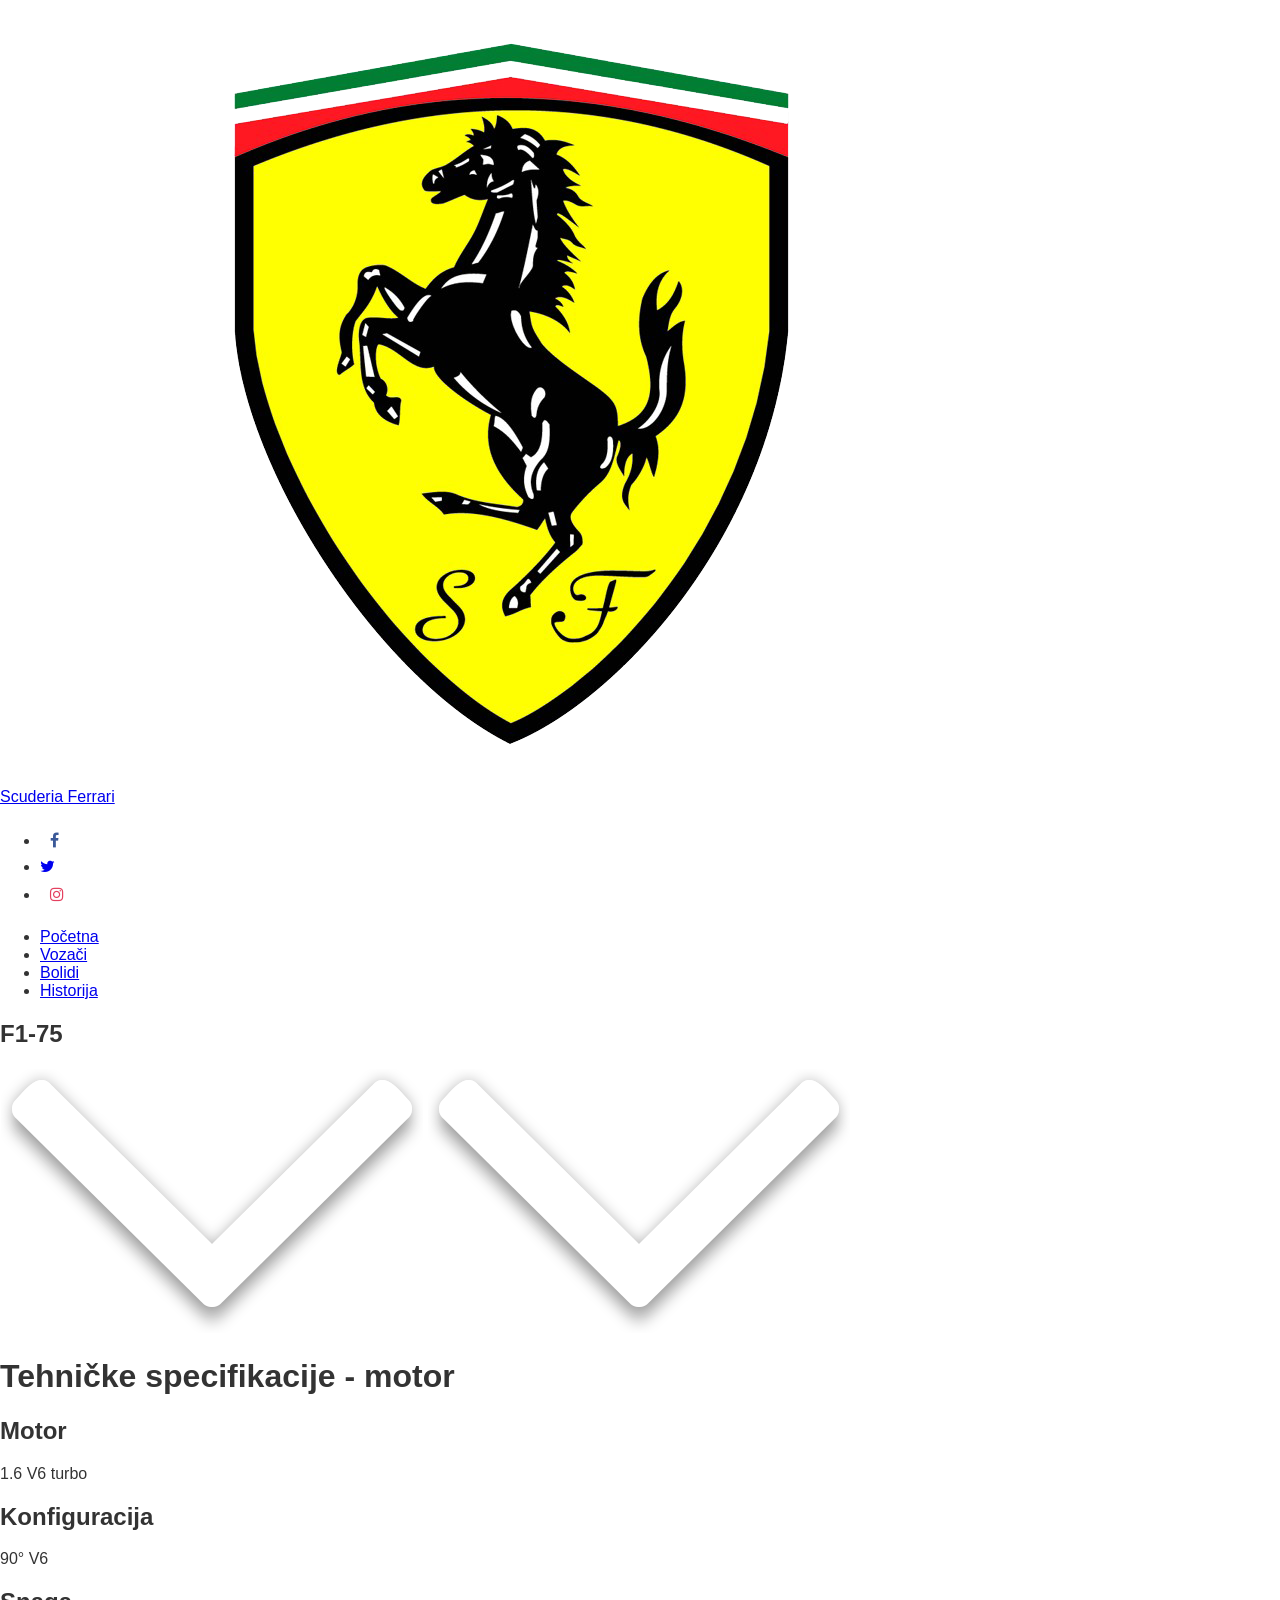
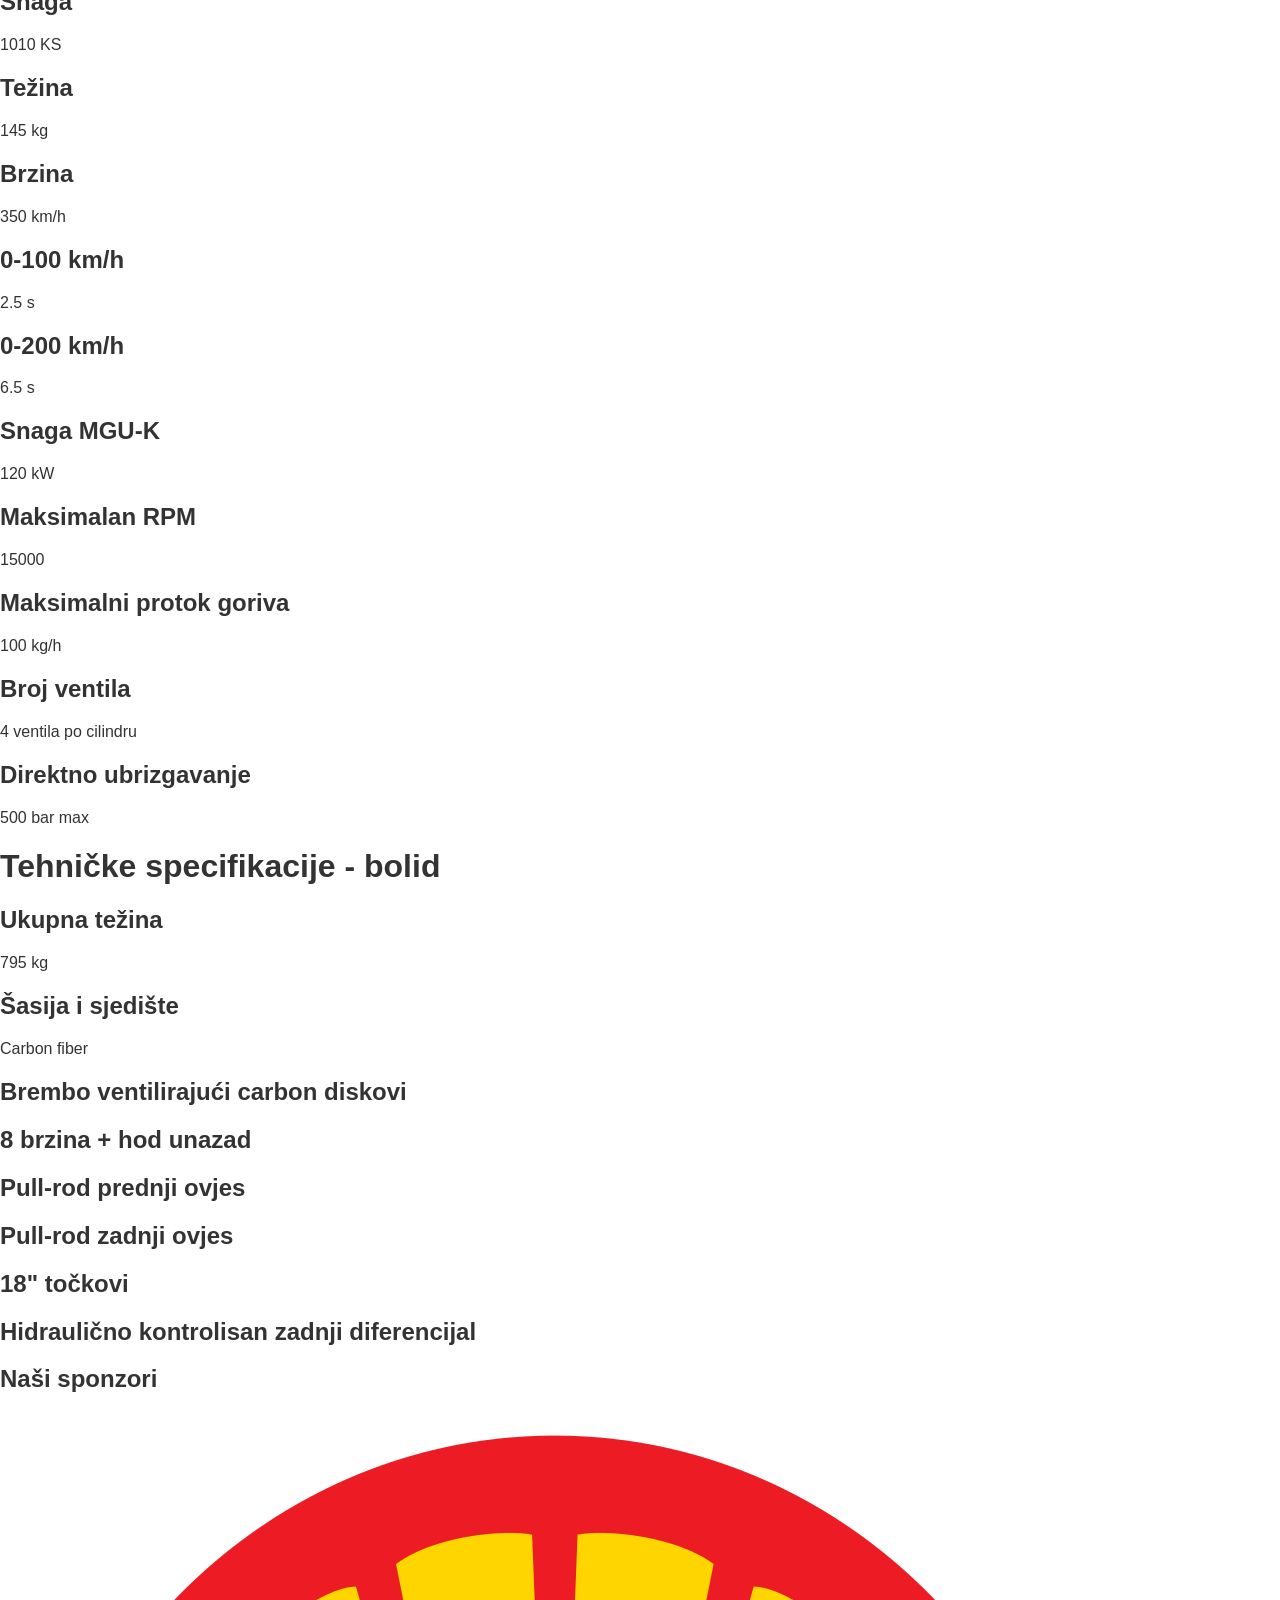
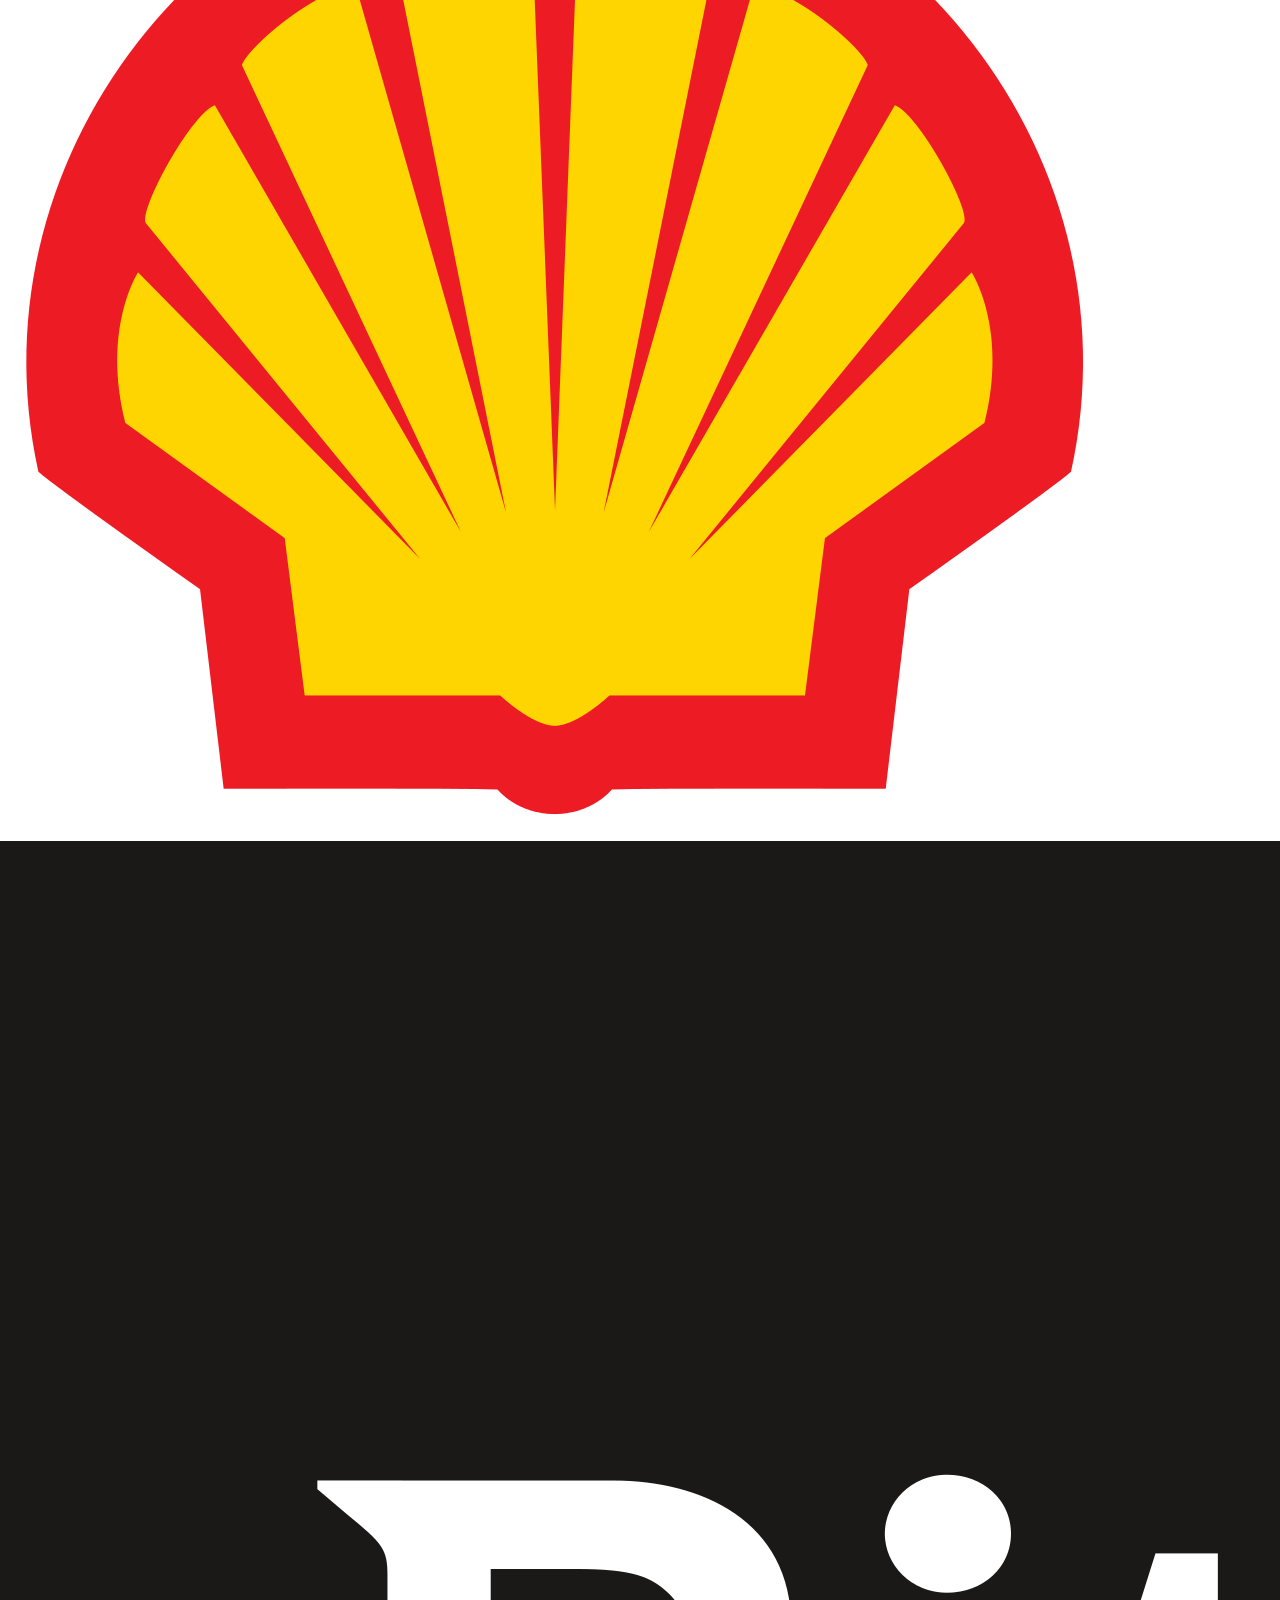
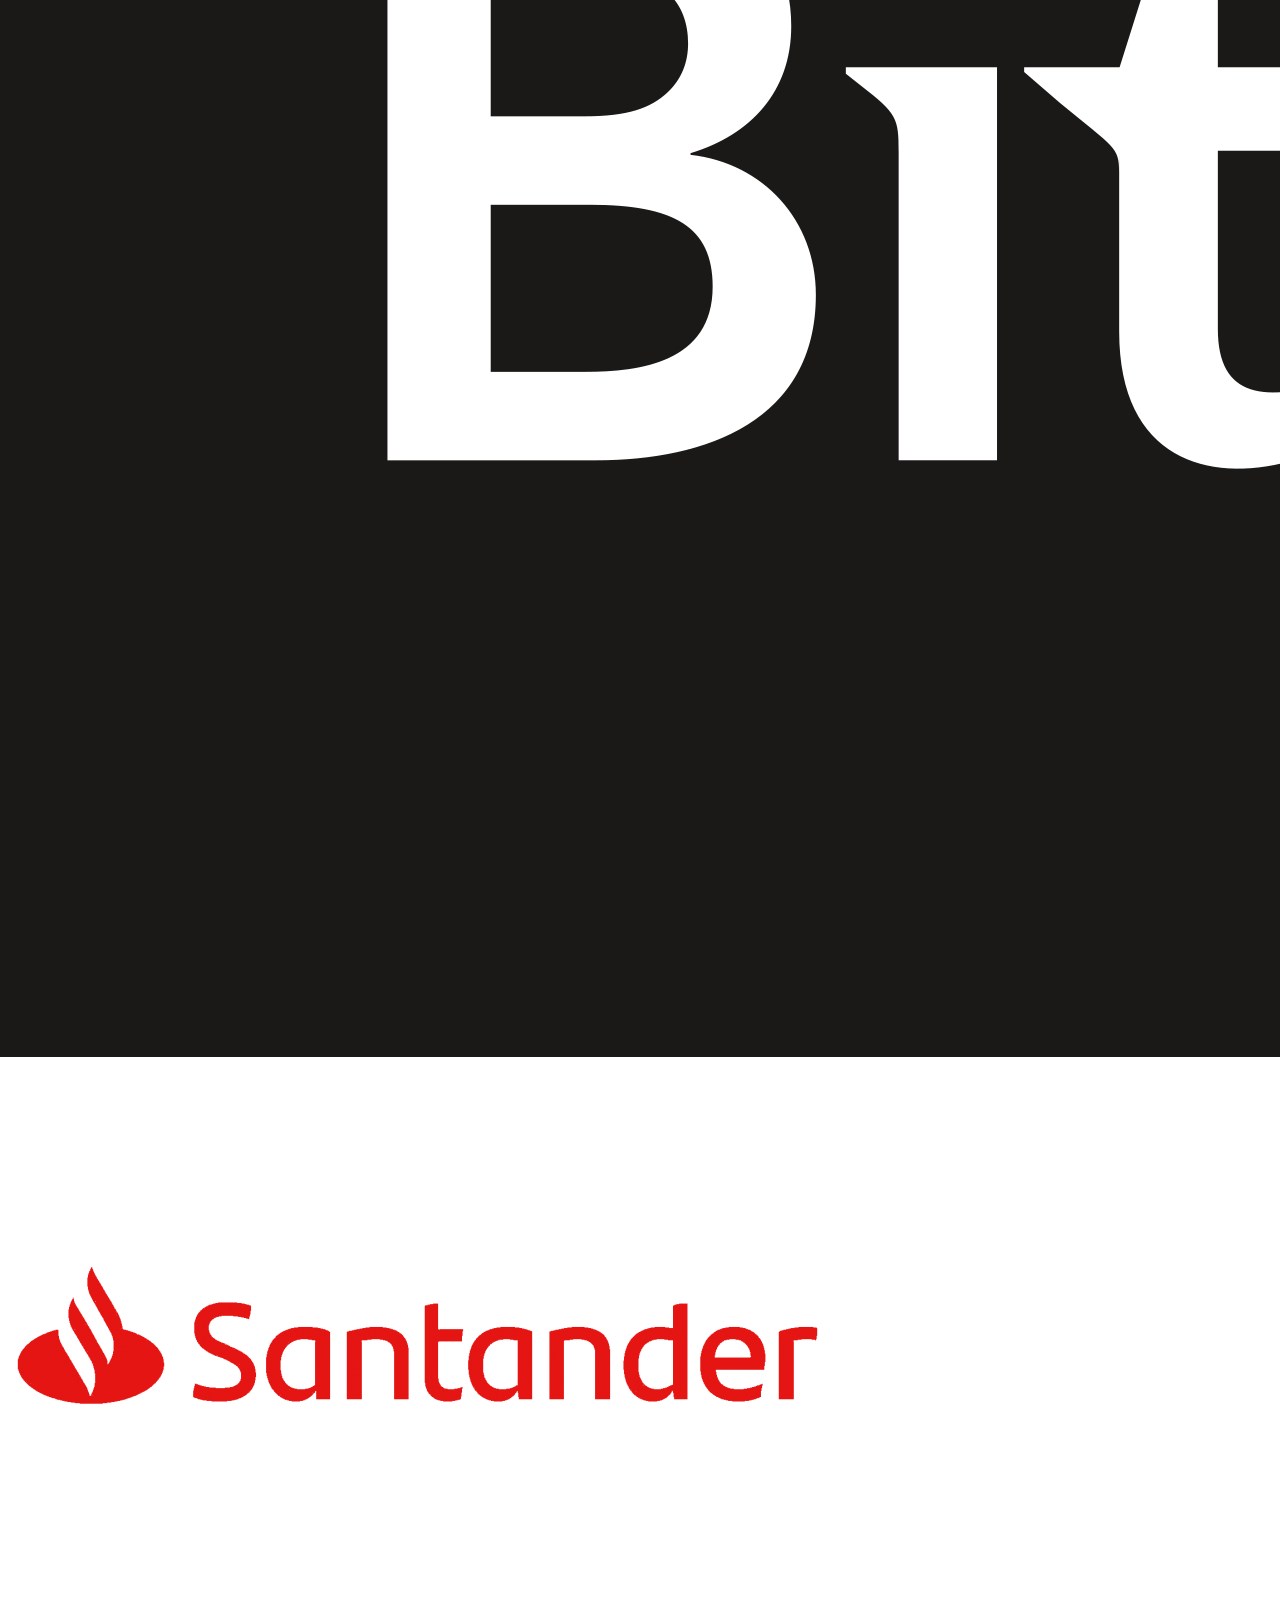
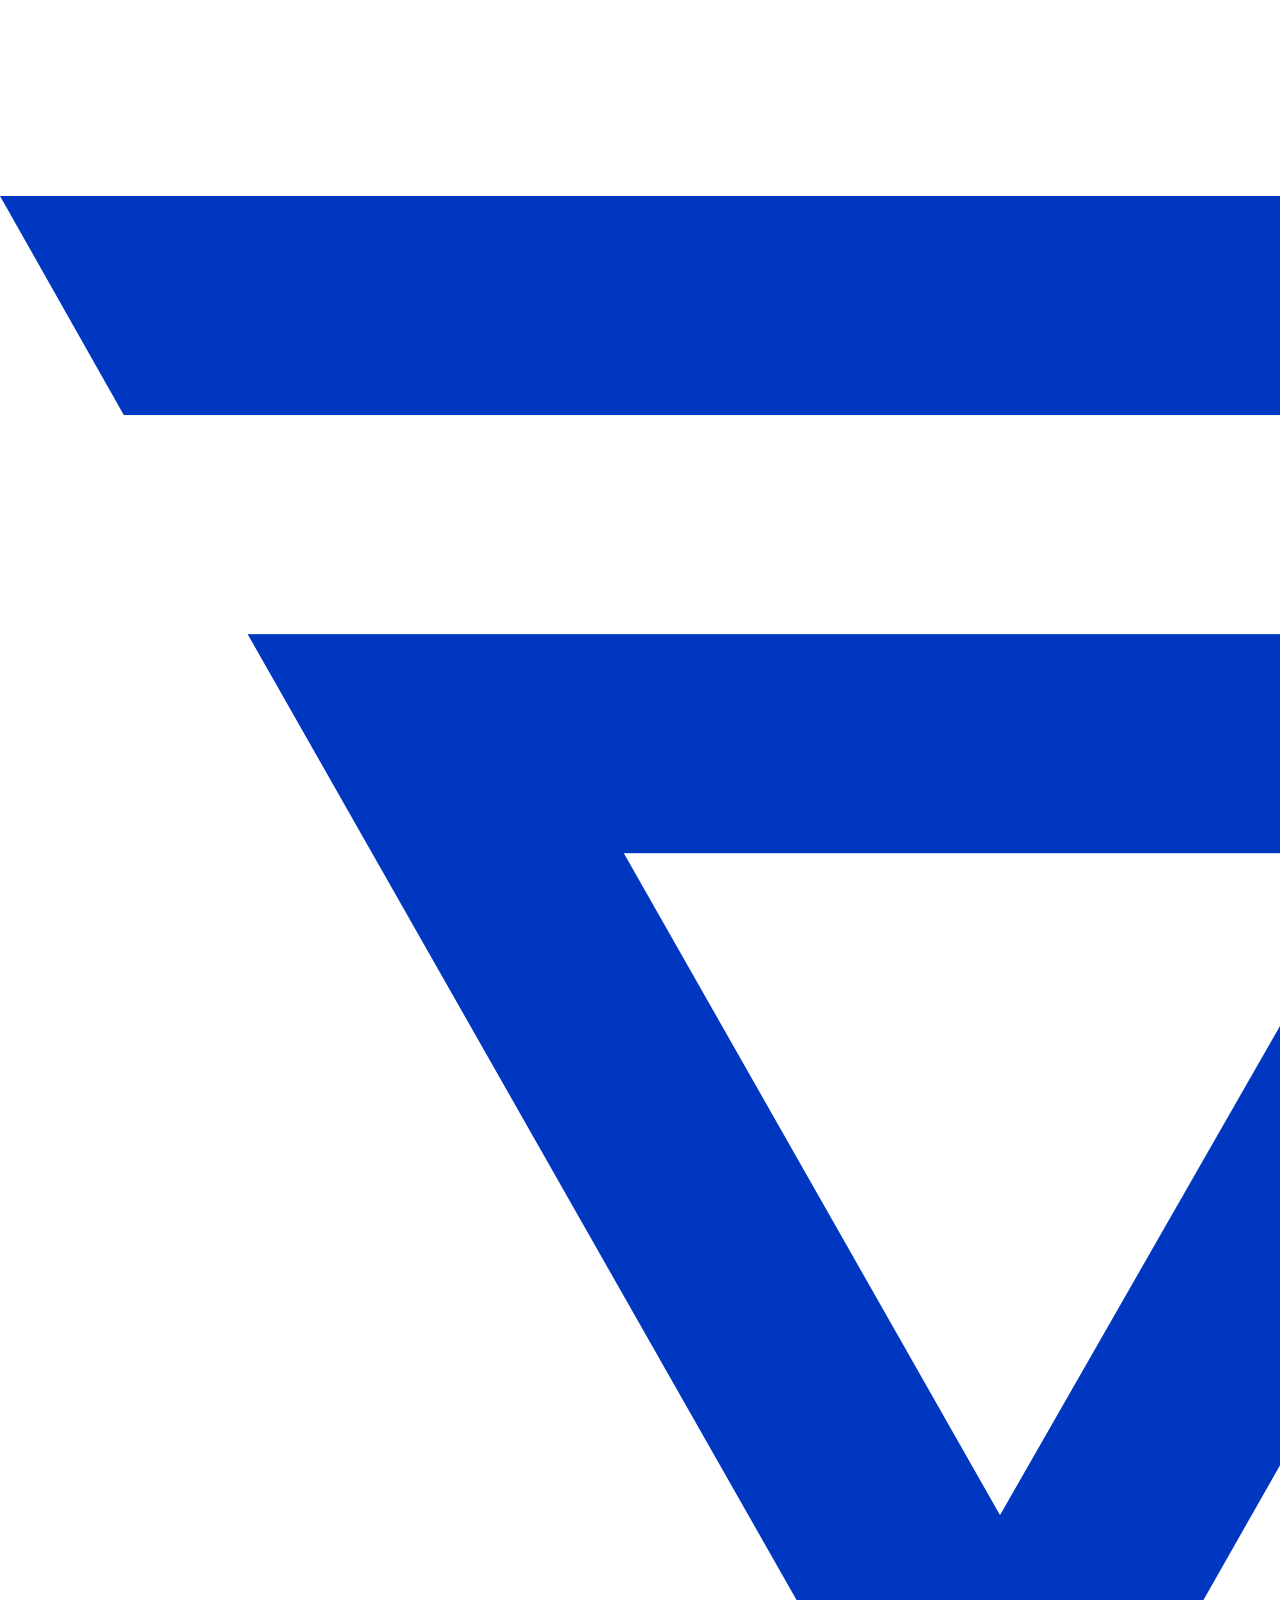
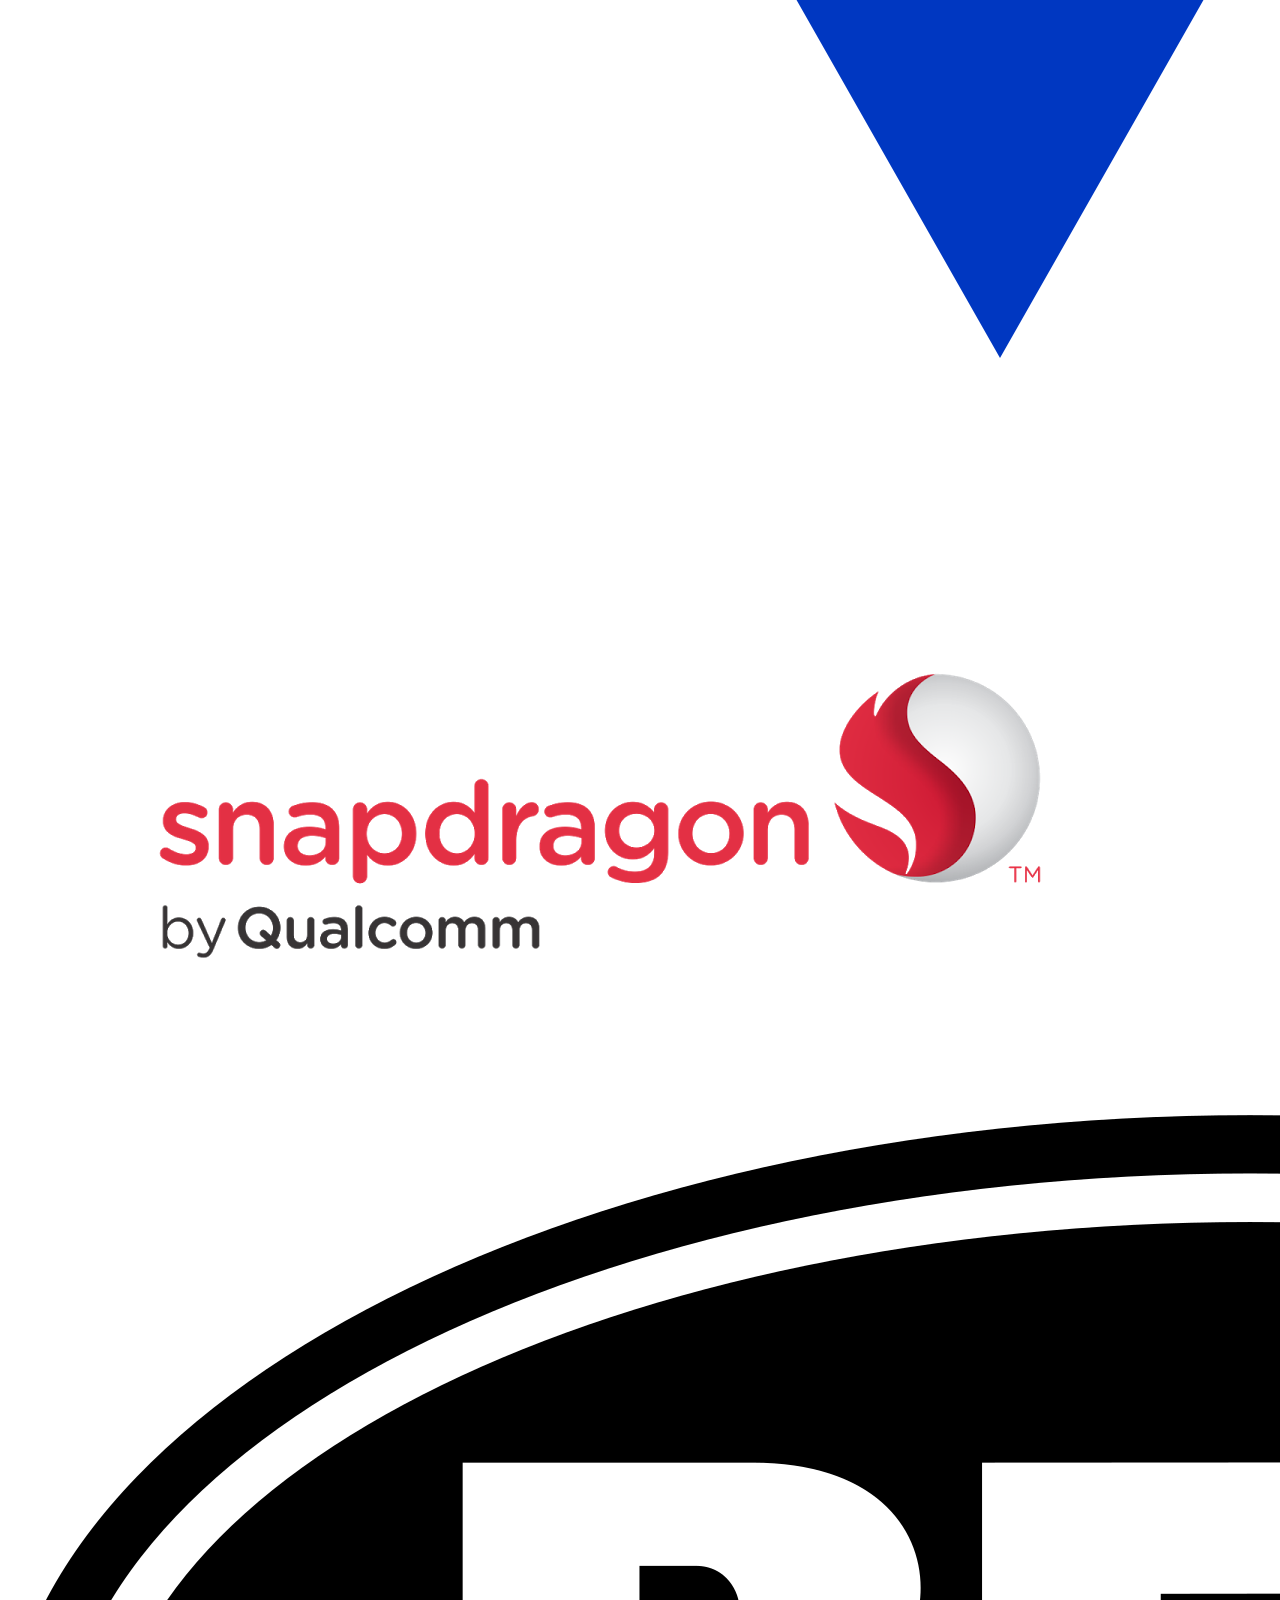
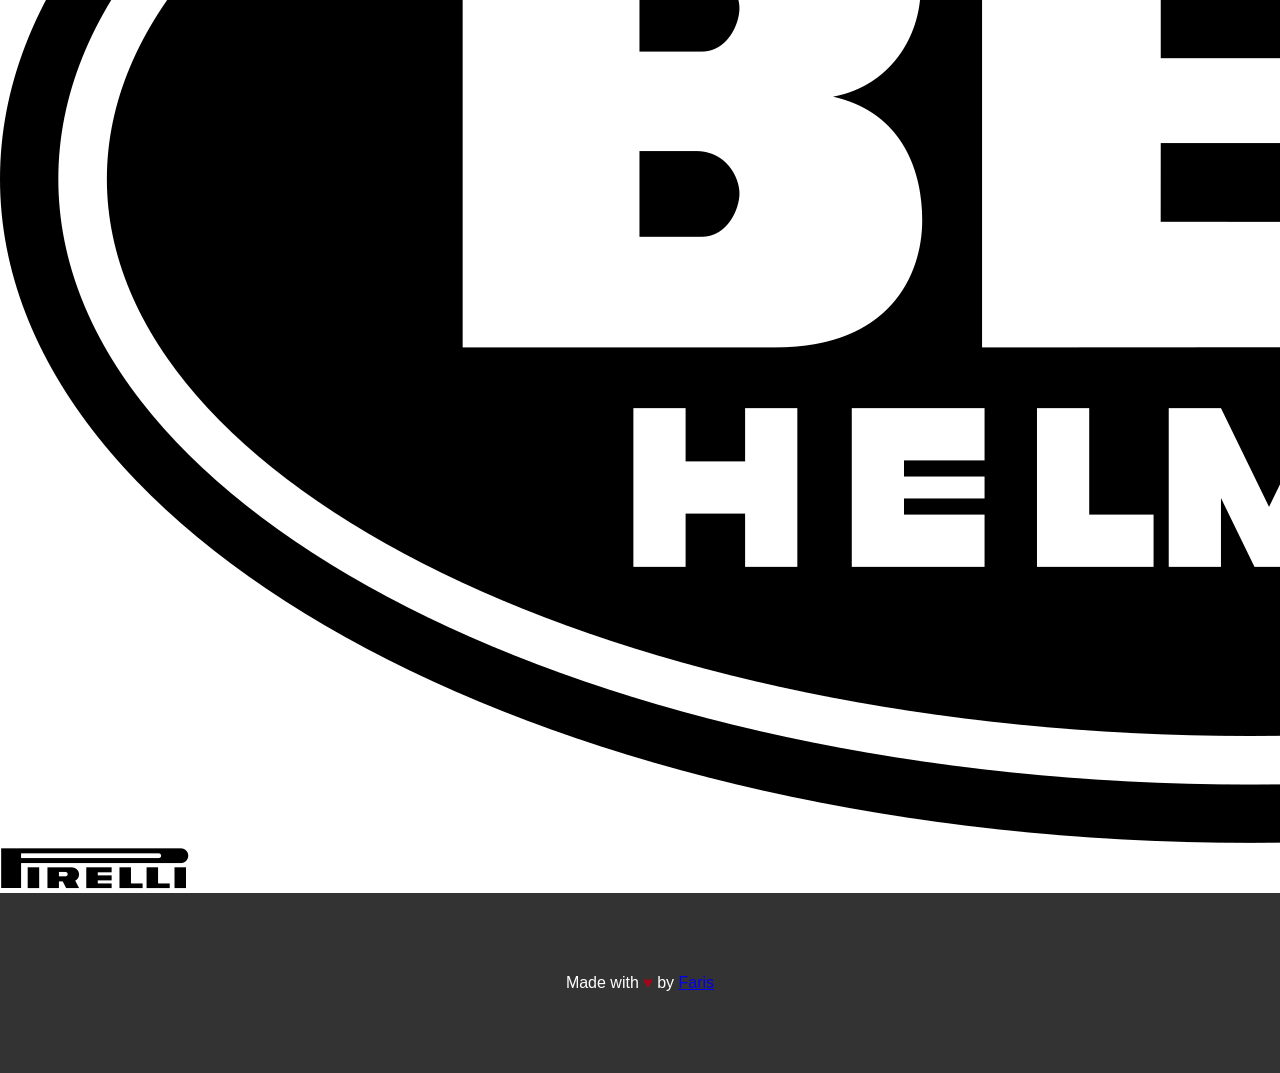
<file: bolidi.html>
<!DOCTYPE html>
<html lang="en">
<head>
    <title>Scuderia Ferrari - Home</title>
    <link rel="icon" type="image/x-icon" href="favicon-32x32.png">
    <link rel="stylesheet" href="style.css">
    <script src="script.js"></script>
    <link rel="stylesheet" href="https://cdnjs.cloudflare.com/ajax/libs/font-awesome/4.7.0/css/font-awesome.min.css">
</head>
<body>
<header>
    <div class="logo">
       <a href="index.html"> <img src="ferrari.png" class="ferrari"></a>
            <p id="glavna"><a href="https://www.ferrari.com/en-BA/formula1/" class="glavna">Scuderia Ferrari</a></p><!--Pitati profesora kako poravnati tekst sa slikom po visini, a usput i vidjeti kako staviti sliku na centar!-->
            <ul class="social">
                <li class="li1"><a href="https://www.facebook.com/ScuderiaFerrari/"><i class="fa fa-facebook"></i></a></li>
                <li class="li1"><a href="https://twitter.com/ScuderiaFerrari"><i class="fa fa-twitter"></i></a></li>
                <li class="li1"><a href="https://www.instagram.com/scuderiaferrari/"><i class="fa fa-instagram"></i></a></li>
            </ul>
        </div>
</header>
    <ul class="lista1">
        <li class="li2"><a href="index.html">Početna</a></li>
        <li class="li2"><a href="vozaci.html">Vozači</a></li>
        <li class="li2"><a href="bolidi.html" id="current">Bolidi</a></li>
        <li class="li2"><a href="historija.html">Historija</a></li>
    </ul>
<div class="f175">
    <h2>F1-75</h2>
</div>
<div class="showcase2">
<a href="#specs"><img src="bijela-strelica.png" class="bijela-strelica"></a>
<a href="#specs"><img src="bijela-strelica.png" class="bijela-strelica1"></a>
</div>

<div class="bolid">
<h1 id="specs">Tehničke specifikacije - motor</h1>
<div class="specs">
    <div class="spec1">
        <h2>Motor</h2>
        <p>1.6 V6 turbo</p>
    </div>
    <div class="spec1">
        <h2>Konfiguracija</h2>
        <p>90&deg; V6 </p>
    </div>
    <div class="spec1">
        <h2>Snaga</h2>
        <p>1010 KS</p>
    </div>
    <div class="spec1">
        <h2>Težina</h2>
        <p>145 kg</p>
    </div>
    <div class="spec1">
        <h2>Brzina</h2>
        <p>350 km/h</p>
    </div>
    <div class="spec1">
        <h2>0-100 km/h</h2>
        <p>2.5 s</p>
    </div>
    <div class="spec1">
        <h2>0-200 km/h</h2>
        <p>6.5 s</p>
    </div>
    <div class="spec1">
        <h2>Snaga MGU-K</h2>
        <p>120 kW</p>
    </div>
    <div class="spec1">
        <h2>Maksimalan RPM</h2>
        <p>15000 </p>
    </div>
    <div class="spec1">
        <h2>Maksimalni protok goriva</h2>
        <p>100 kg/h</p>
    </div>
    <div class="spec1">
        <h2>Broj ventila</h2>
        <p>4 ventila po cilindru</p>
    </div>
    <div class="spec1">
        <h2>Direktno ubrizgavanje</h2>
        <p>500 bar max</p>
    </div>
</div>
</div>
<div class="bolid">
    <h1 id="specs">Tehničke specifikacije - bolid</h1>
    <div class="specs">
        <div class="spec1">
            <h2>Ukupna težina</h2>
            <p>795 kg</p>
        </div>
        <div class="spec1">
            <h2>Šasija i sjedište</h2>
            <p>Carbon fiber</p>
        </div>
        <div class="spec1">
            <h2>Brembo ventilirajući carbon diskovi</h2>
        </div>
        <div class="spec1">
            <h2>8 brzina + hod unazad</h2>
        </div>
        <div class="spec1">
            <h2>Pull-rod prednji ovjes</h2>
        </div>
        <div class="spec1">
            <h2>Pull-rod zadnji ovjes</h2>
        </div>
        <div class="spec1">
            <h2>18" točkovi</h2>
        </div>
        <div class="spec1">
            <h2>Hidraulično kontrolisan zadnji diferencijal</h2>
        </div>
    </div>
    </div>
    <div class="sponzori">
        <h2>Naši sponzori</h2>
            <a href="https://www.shell.com/"><img src="/sponzori/shell.png" id="shell"></a>
            <a href="https://www.bitdefender.com/"><img src="/sponzori/bitdefender.png" id="defender"></a>
            <a href="https://www.santander.com/en/home"><img src="/sponzori/santander.png" id="santander"></a>
            <a href="https://velas.com/en"><img src="/sponzori/velas.png" id="velas"></a>
            <a href="https://www.qualcomm.com/snapdragon"><img src="/sponzori/snapdragon.png"  id="snapdragon"></a>
    </div>
    
    <div class="sponzori2">
        <a href="https://bellracing.eu/"><img src="/sponzori/bell.png" id="bell"></a>
        <a href="https://www.pirelli.com/"><img src="/sponzori/pirelli.png" id="pirelli"></a>
    
    </div>
    
    <footer>
        <p>Made with <span id="srce">&hearts;</span> by <a href="https://www.github.com/farisibrisevic/">Faris</a></p>
    </footer>
</file>
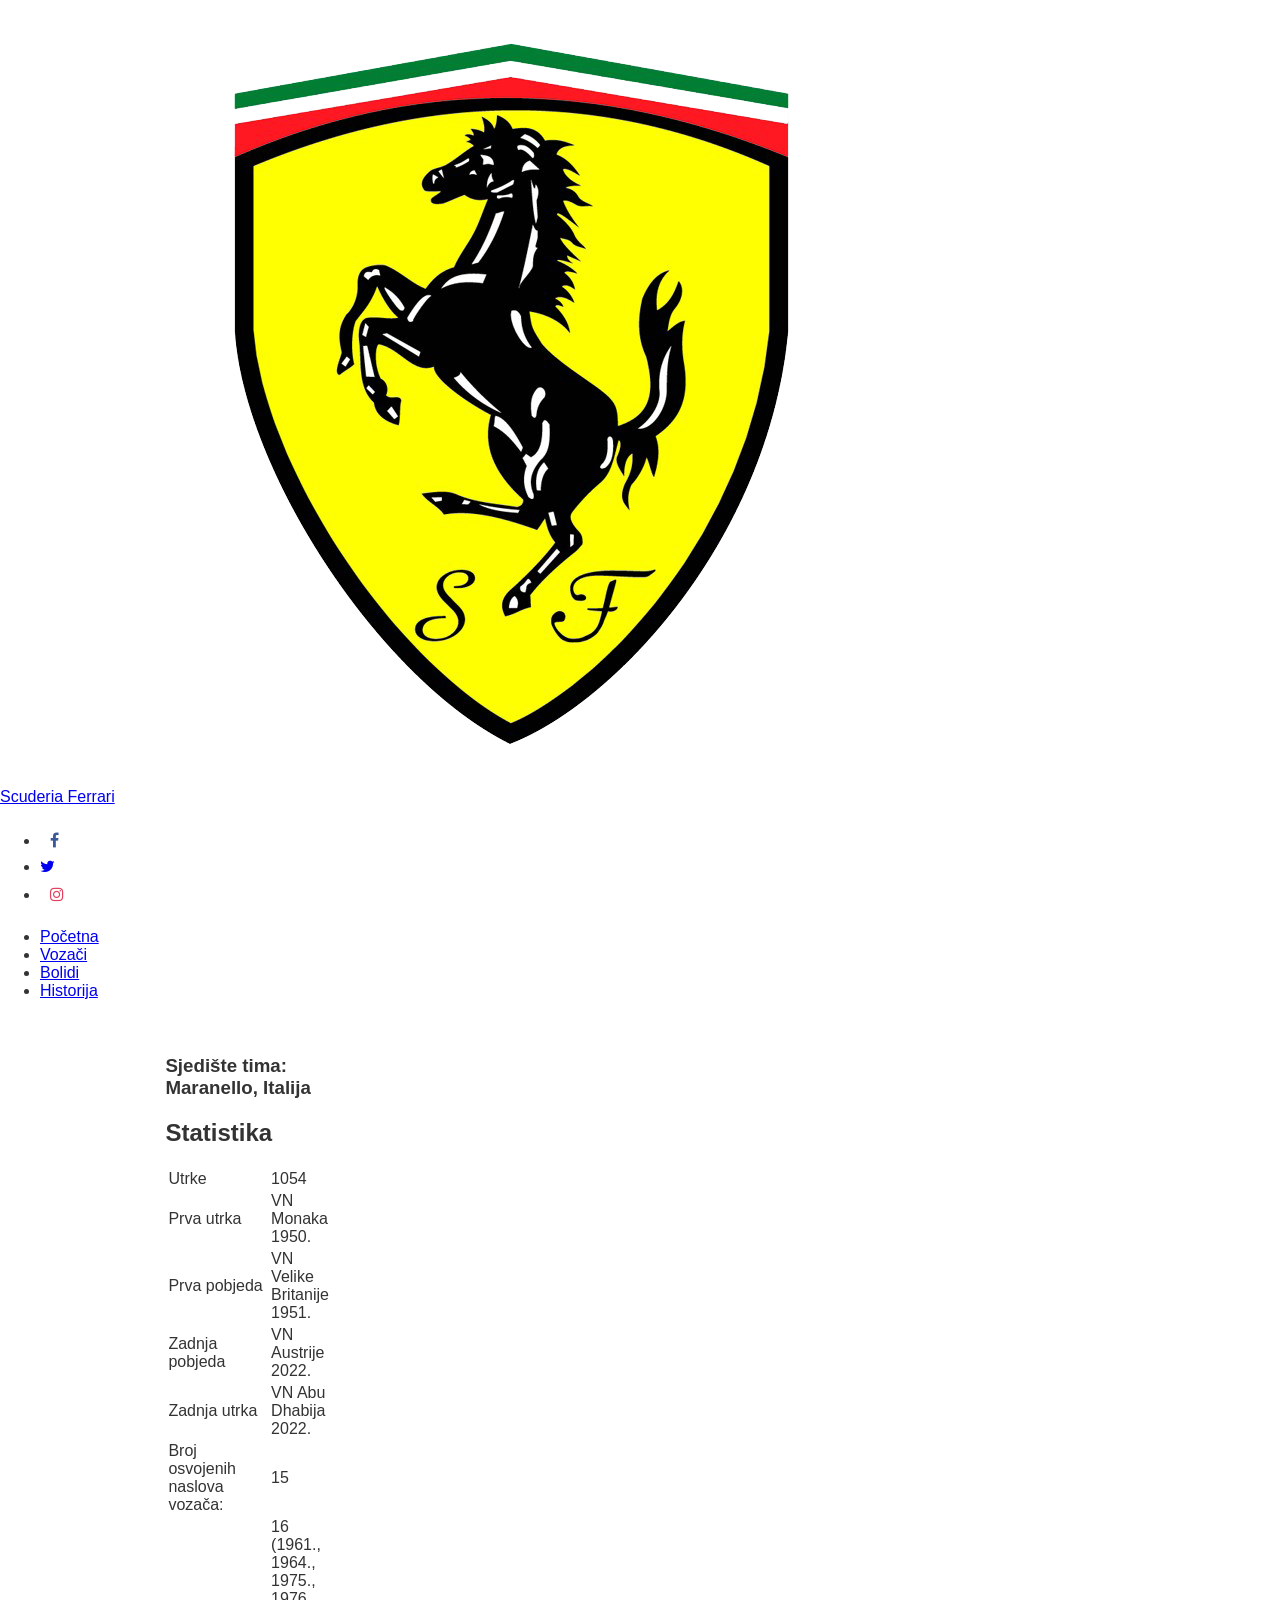
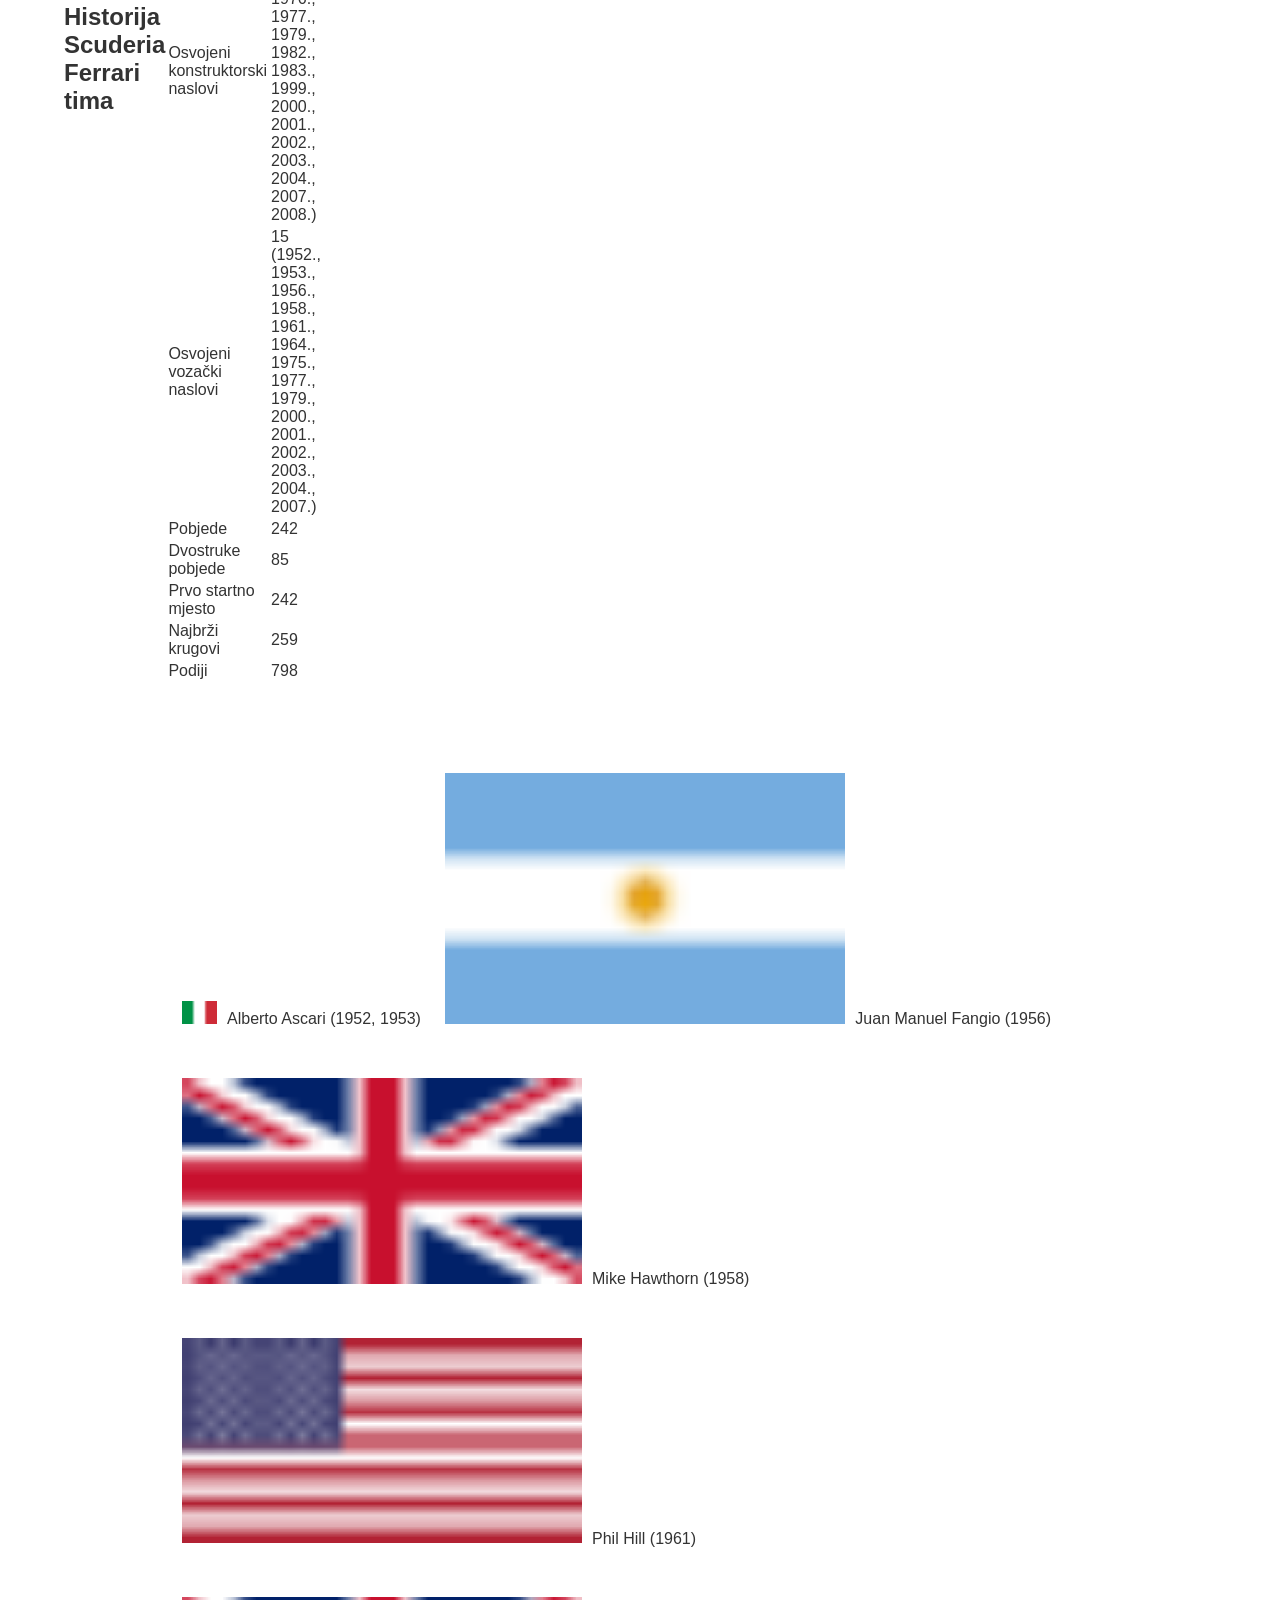
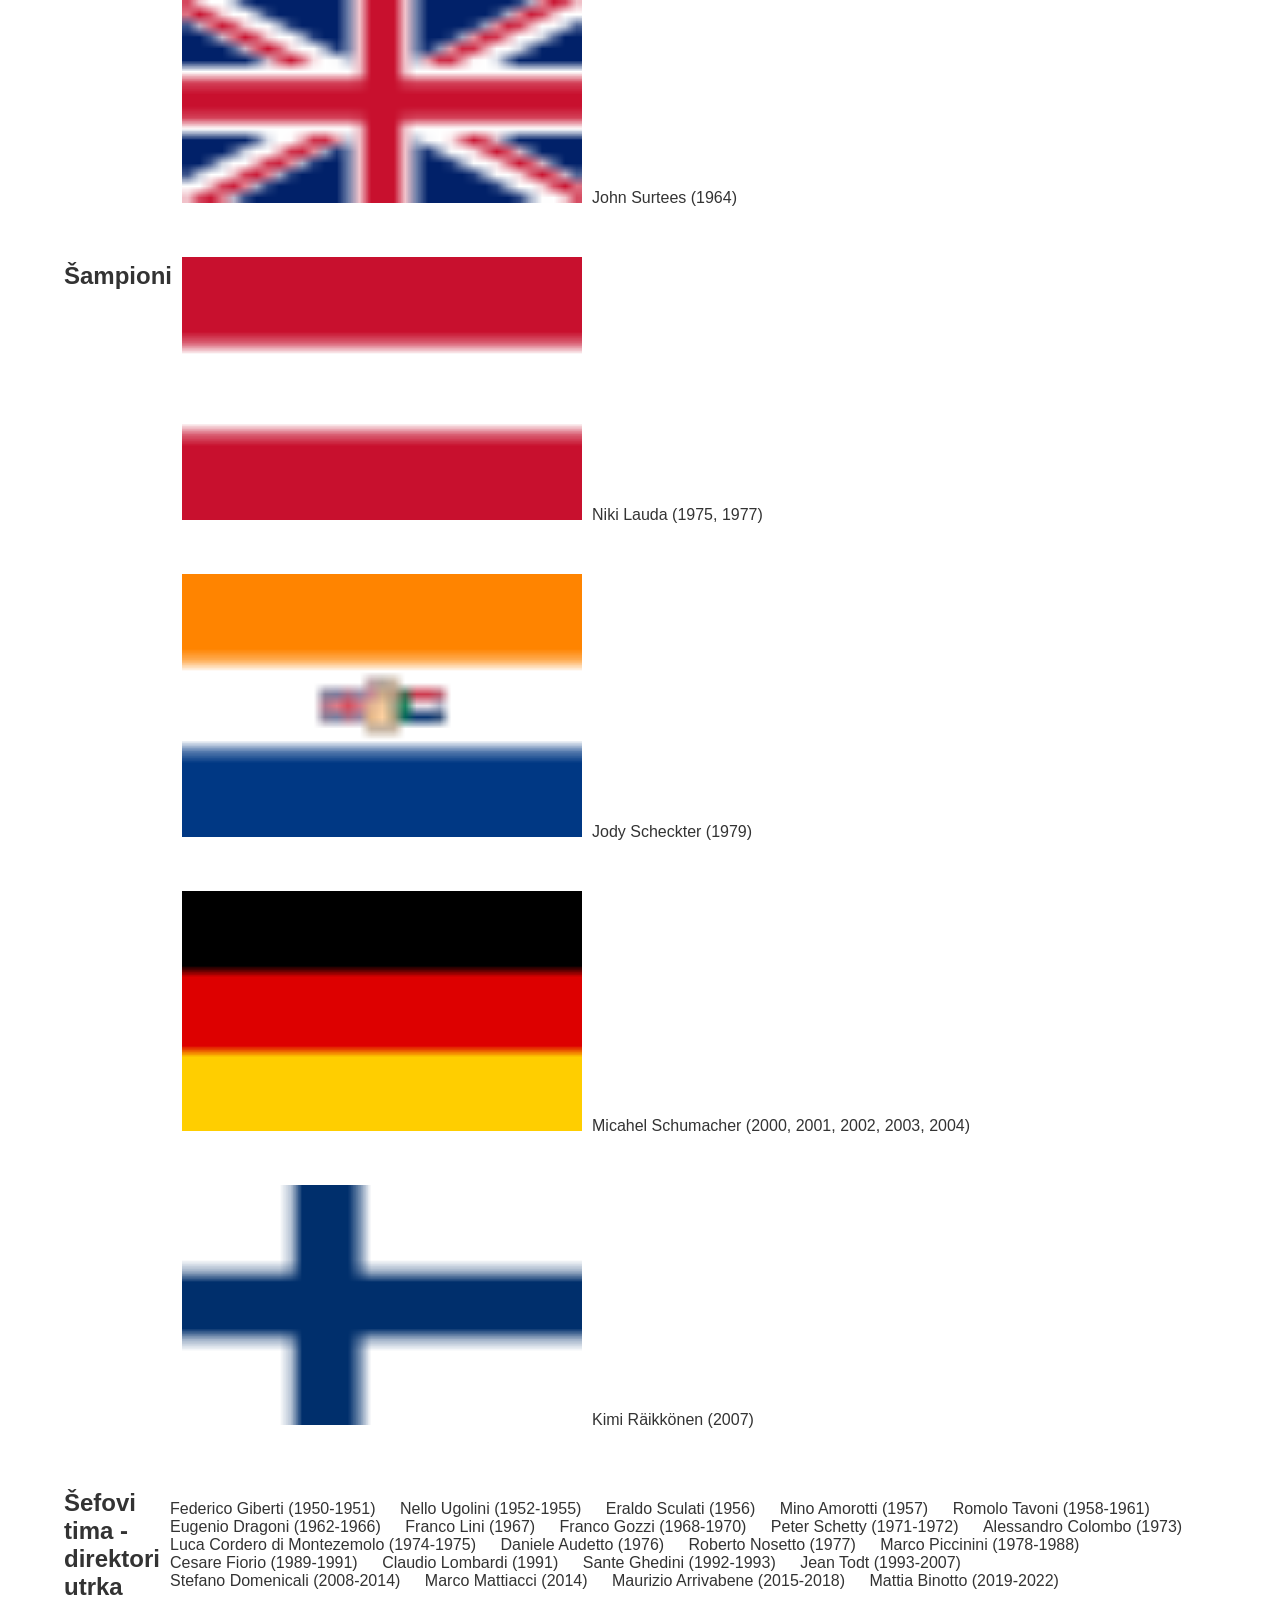
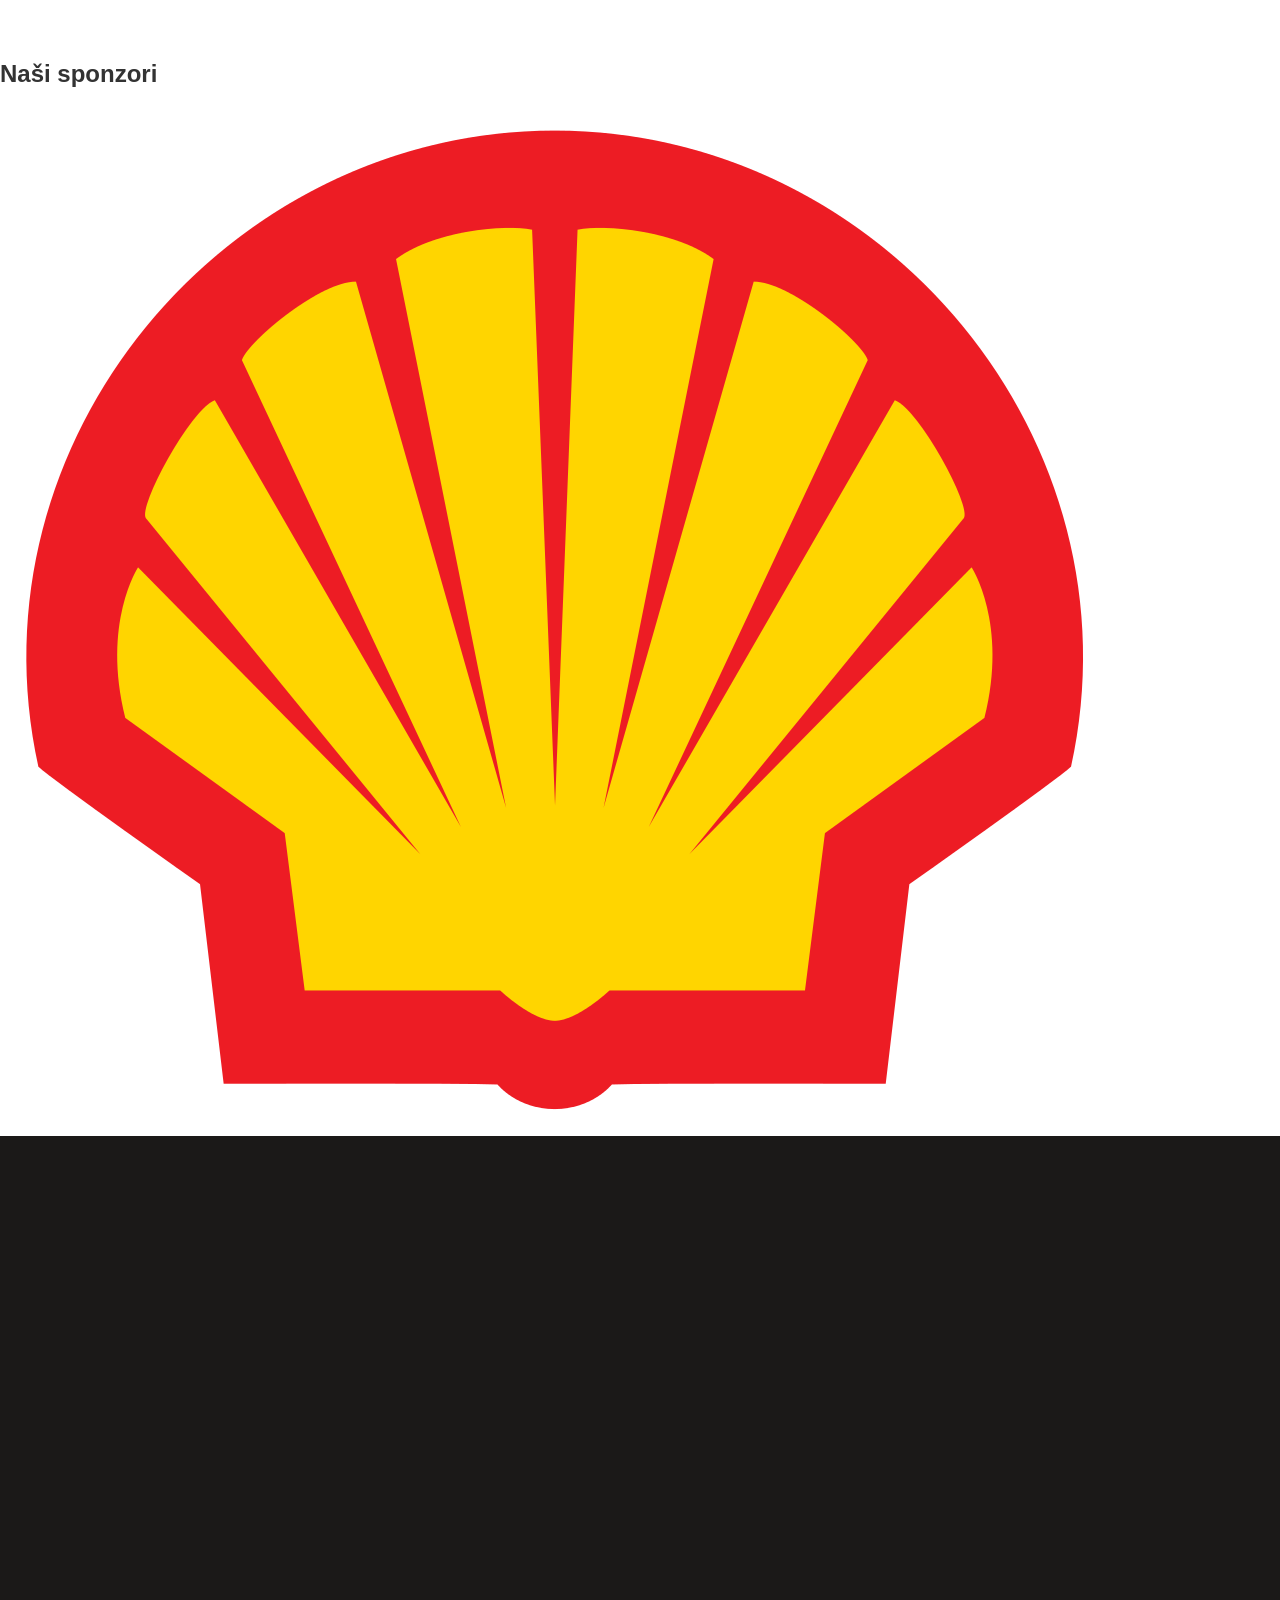
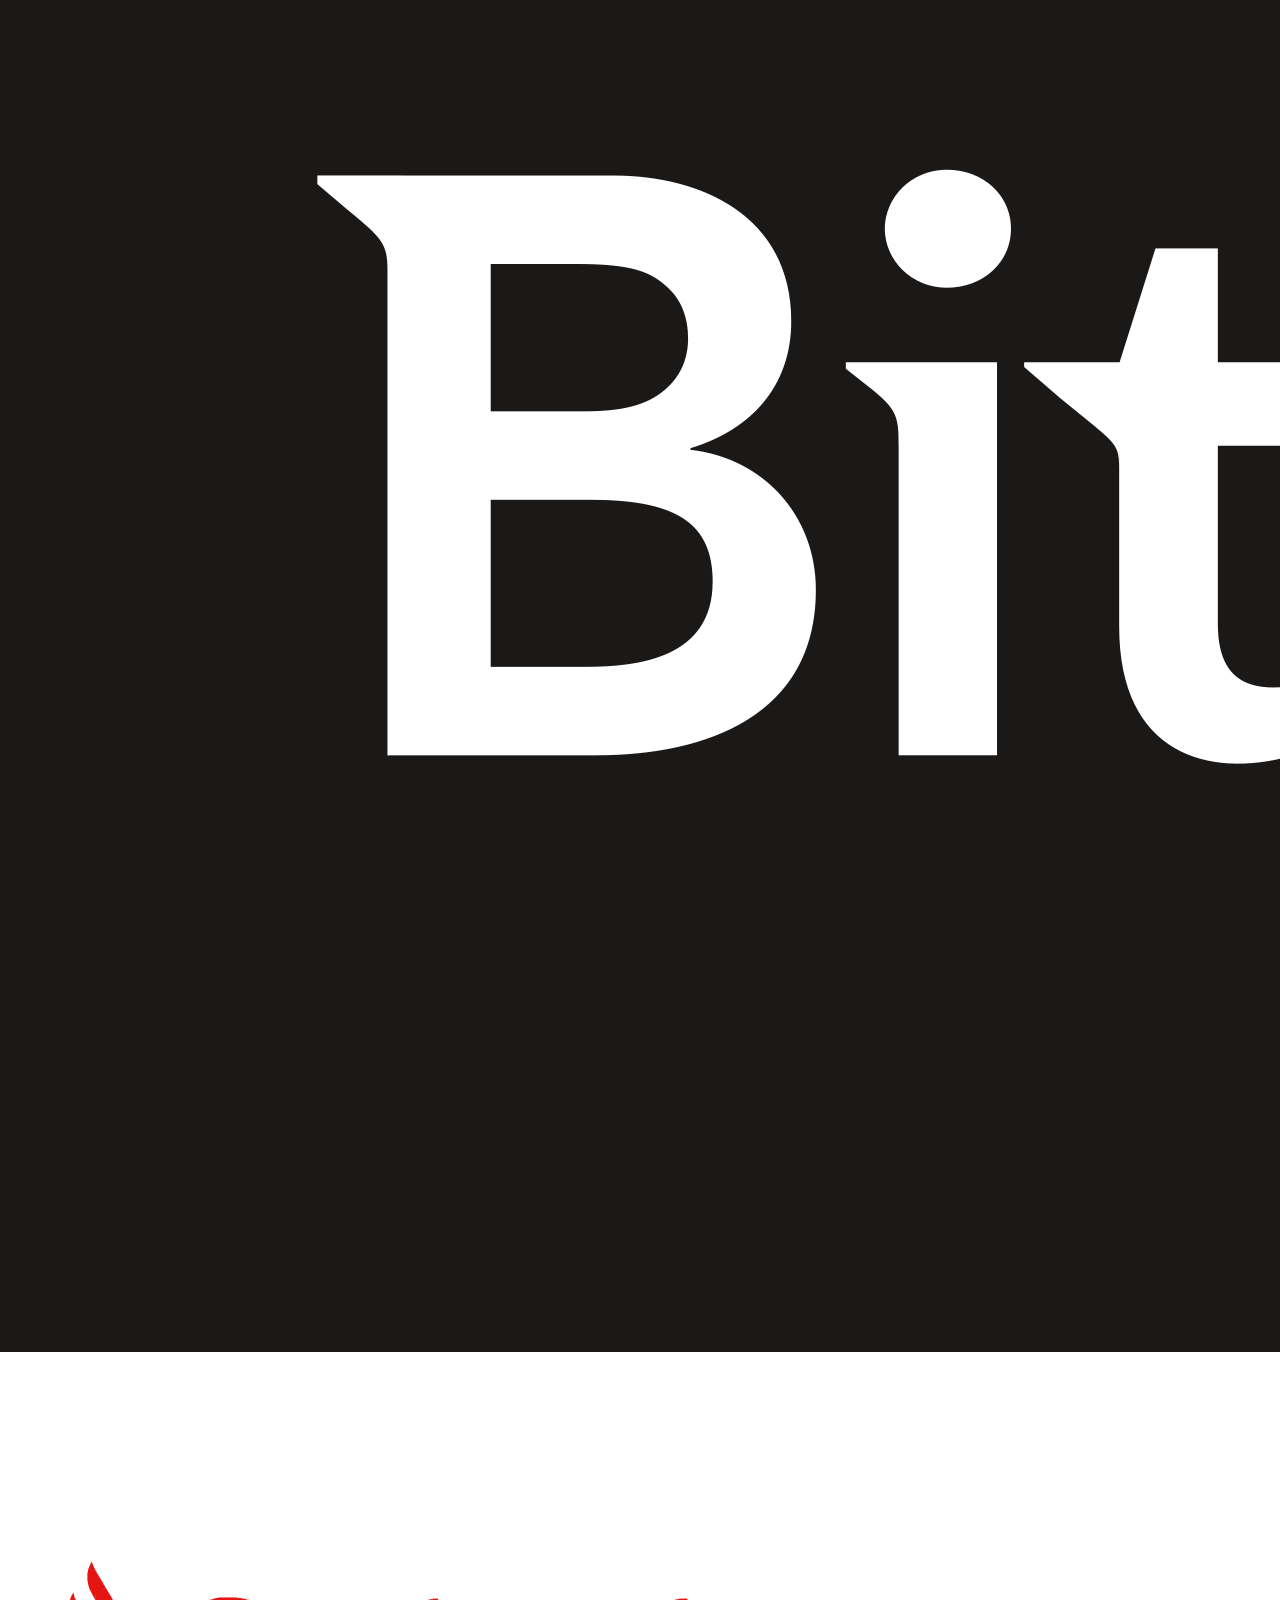
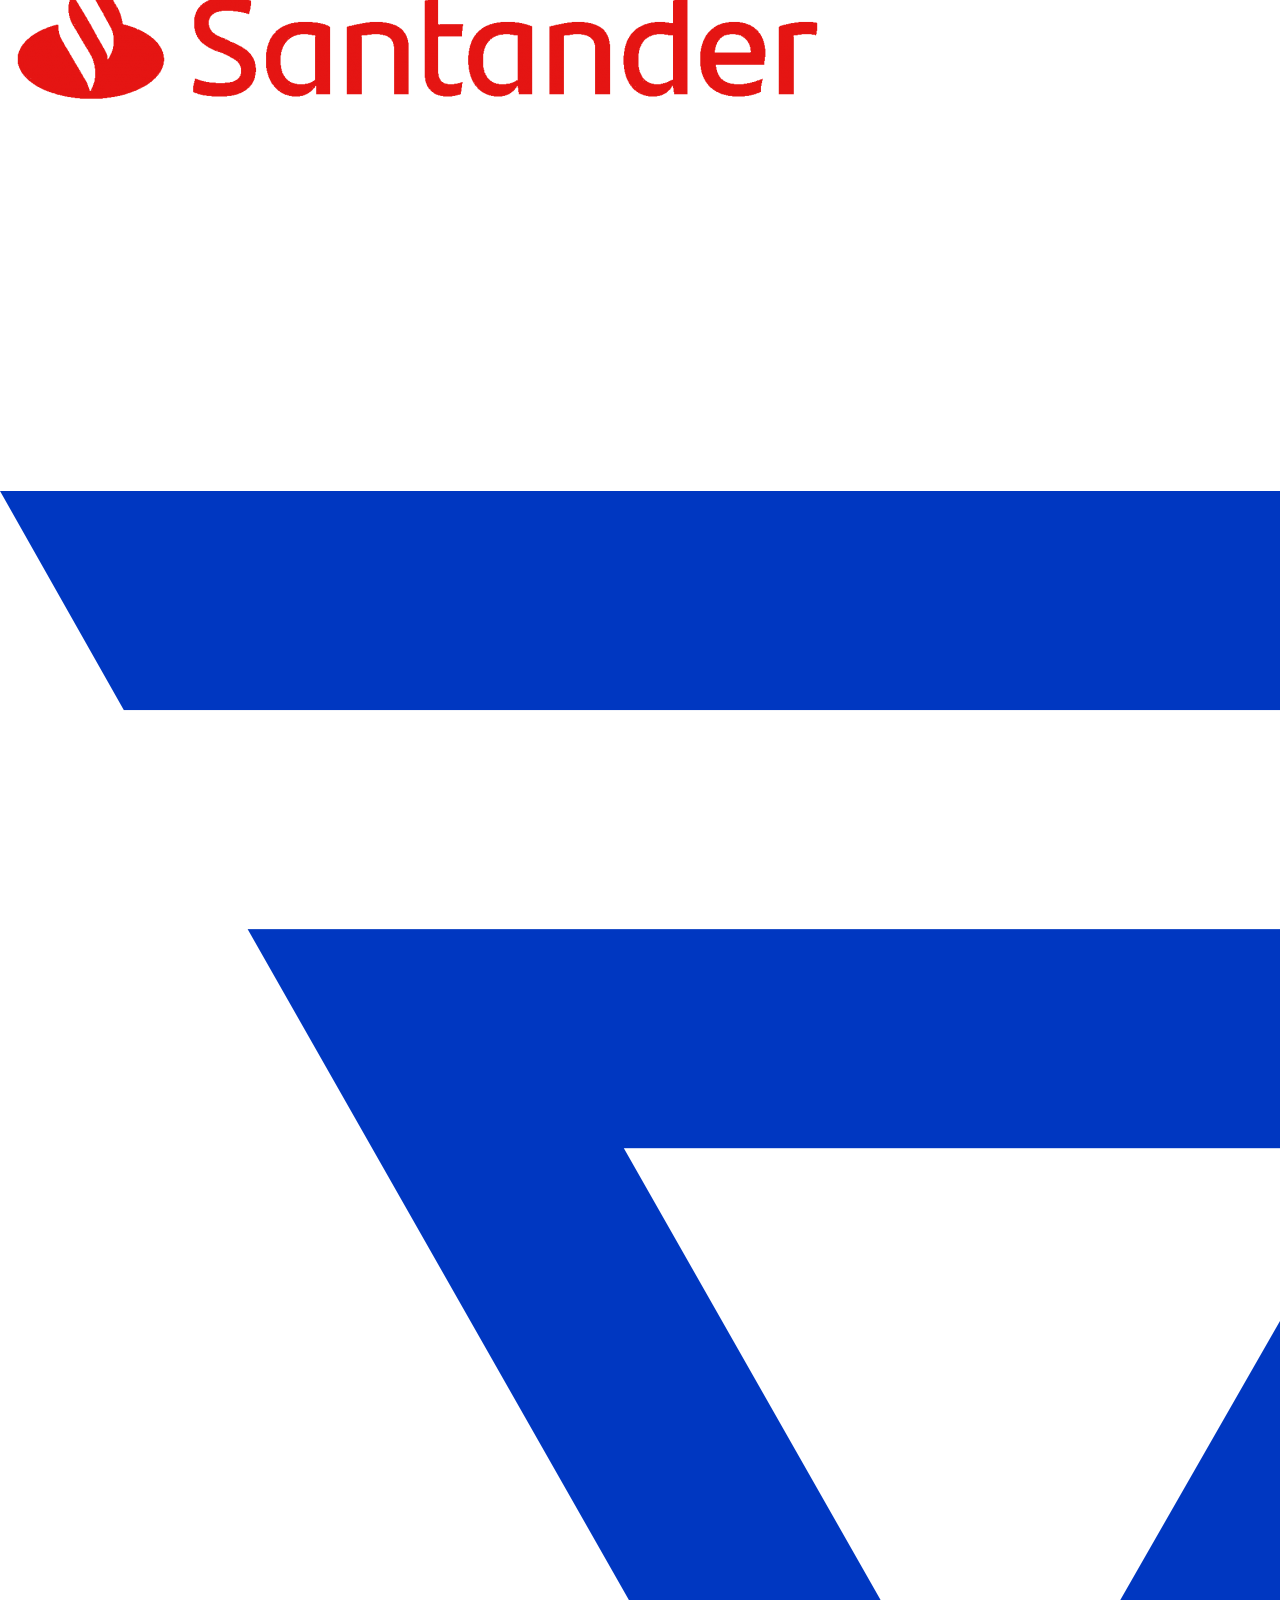
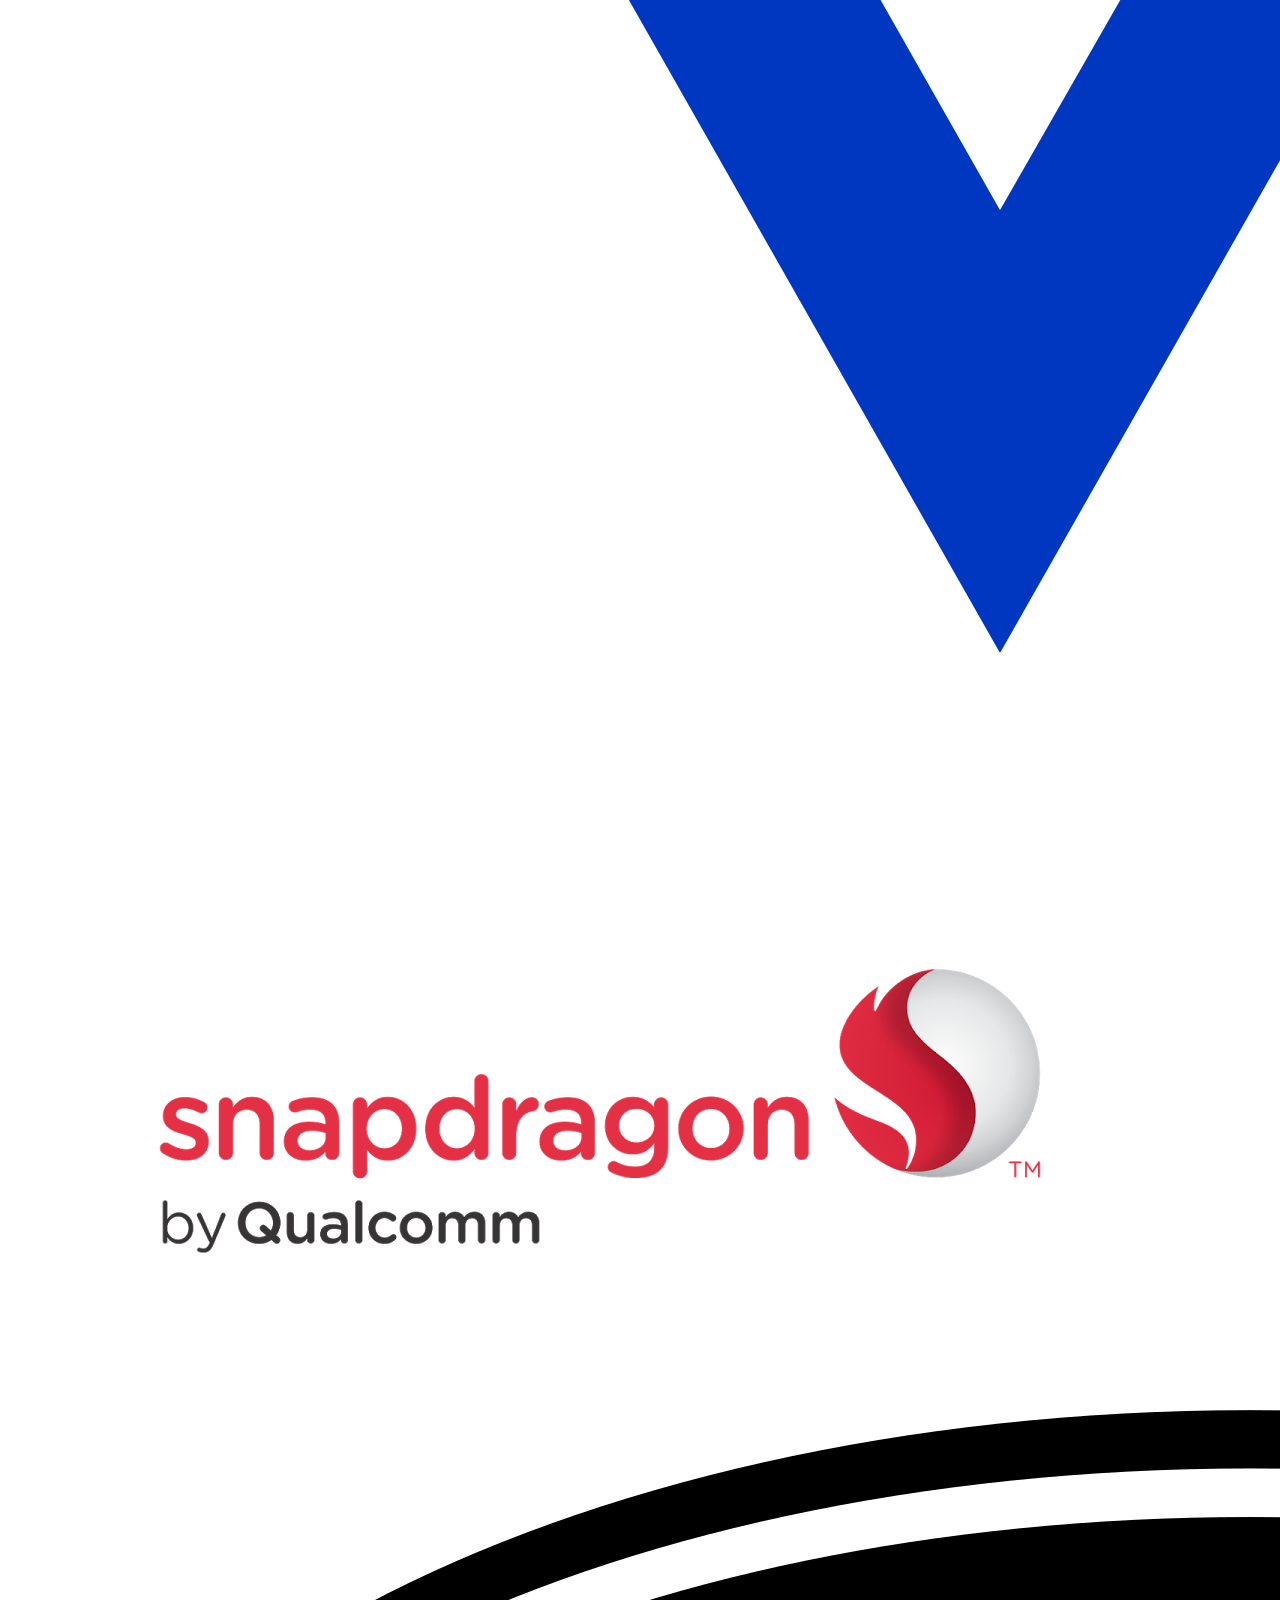
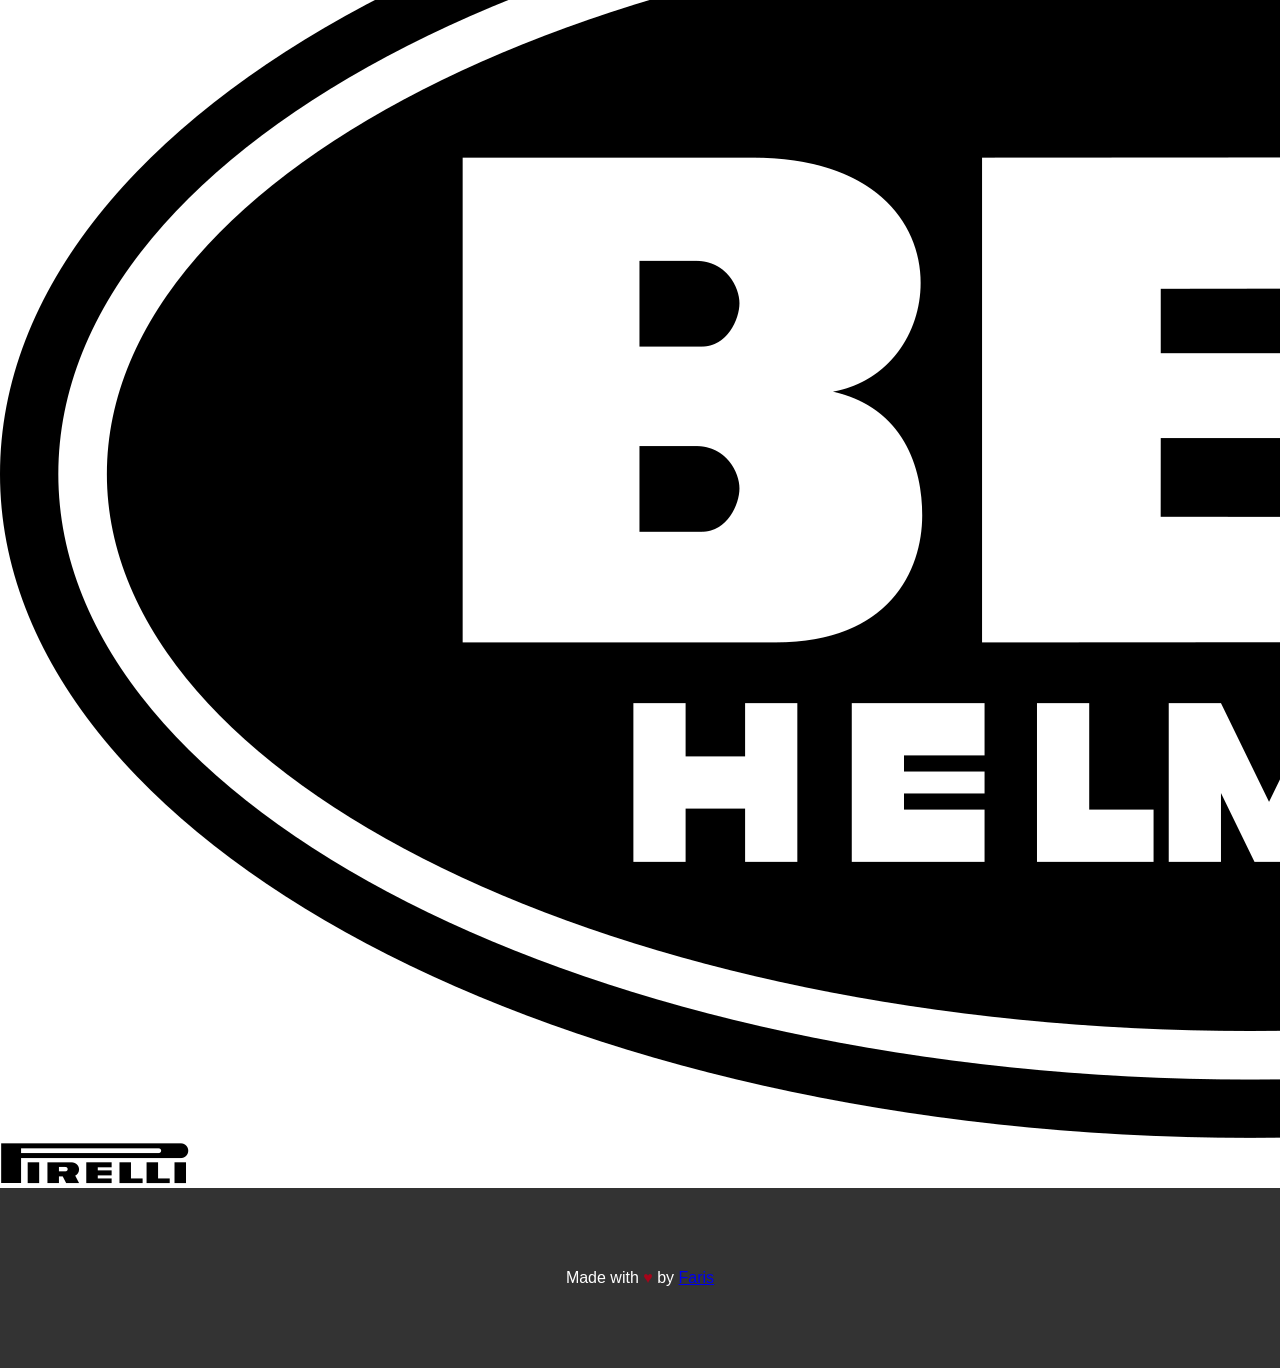
<file: historija.html>
<!DOCTYPE html>
<html lang="en">
<head>
    <title>Scuderia Ferrari - Home</title>
    <link rel="icon" type="image/x-icon" href="favicon-32x32.png">
    <link rel="stylesheet" href="style.css">
    <script src="script.js"></script>
    <link rel="stylesheet" href="https://cdnjs.cloudflare.com/ajax/libs/font-awesome/4.7.0/css/font-awesome.min.css">
</head>
<body>
<header>
    <div class="logo">
       <a href="index.html"> <img src="ferrari.png" class="ferrari"></a>
            <p id="glavna"><a href="https://www.ferrari.com/en-BA/formula1/" class="glavna">Scuderia Ferrari</a></p><!--Pitati profesora kako poravnati tekst sa slikom po visini, a usput i vidjeti kako staviti sliku na centar!-->
            <ul class="social">
                <li class="li1"><a href="https://www.facebook.com/ScuderiaFerrari/"><i class="fa fa-facebook"></i></a></li>
                <li class="li1"><a href="https://twitter.com/ScuderiaFerrari"><i class="fa fa-twitter"></i></a></li>
                <li class="li1"><a href="https://www.instagram.com/scuderiaferrari/"><i class="fa fa-instagram"></i></a></li>
            </ul>
        </div>
</header>
    <ul class="lista1">
        <li class="li2"><a href="index.html">Početna</a></li>
        <li class="li2"><a href="vozaci.html">Vozači</a></li>
        <li class="li2"><a href="bolidi.html">Bolidi</a></li>
        <li class="li2"><a href="historija.html"  id="current">Historija</a></li>
    </ul>
<div class="container">
<section id="main">
<h2>Historija Scuderia Ferrari tima </h2>
</section>
<aside id="sidebar">
    <h3>Sjedište tima: Maranello, Italija</h3>
    <div id="stats">
        <h2>Statistika</h2>
        <table id="tabela">
            <tr>
                <td>Utrke</td>
                <td>1054</td>
            </tr>
            <tr>
                <td>Prva utrka</td>
                <td>VN Monaka 1950.</td>
            </tr>
            <tr>
                <td>Prva pobjeda</td>
                <td>VN Velike Britanije 1951.</td>
            </tr>
            <tr>
                <td>Zadnja pobjeda</td>
                <td>VN Austrije 2022.</td>
            </tr>
            <tr>
                <td>Zadnja utrka</td>
                <td>VN Abu Dhabija 2022.</td>
            </tr>
            <tr>
                <td>Broj osvojenih naslova vozača:</td>
                <td>15</td>
            </tr>
            <tr>
                <td>Osvojeni konstruktorski naslovi</td>
                <td id="konstruktor">16 (1961., 1964., 1975., 1976., 1977., 1979., 1982., 1983., 1999., 2000., 2001., 2002., 2003., 2004., 2007., 2008.)</td>
            </tr>
            <tr>
                <td>Osvojeni vozački naslovi</td>
                <td id="wdc">15 (1952., 1953., 1956., 1958., 1961., 1964., 1975., 1977., 1979., 2000., 2001., 2002., 2003., 2004., 2007.)</td>
            </tr>
            <tr>
                <td>Pobjede</td>
                <td>242</td>
            </tr>
            <tr>
                <td>Dvostruke pobjede</td>
                <td>85</td>
            </tr>
            <tr>
                <td>Prvo startno mjesto</td>
                <td>242</td>
            </tr>
            <tr>
                <td>Najbrži krugovi</td>
                <td>259</td>
            </tr>
            <tr>
                <td>Podiji</td>
                <td>798</td>
            </tr>
        </table>
    </div>
</aside>
<div class="historija">
<p>Scuderia Ferrari je naziv sportskog odjela automobilske tvrke luksuznog proizvođača Ferrari i natjecateljske ekipe koja se natječe u utrkama Formule 1. Poznati nadimak "Propeti konjić", dolazi iz izgleda njihovog logotipa. Najstariji su preživjeli i najuspješniji tim Formule 1, koji se natjecao na svakom svjetskom prvenstvu od sezone Formule 1 iz 1950. Tim je osnovao Enzo Ferrari, u početku natjecao se s automobilima koje proizvodi Alfa Romeo, iako je Ferrari 1947. godine počeo graditi vlastite automobile. Među važna postignuća izvan Formule 1 pobjeđuju u Svjetskom prvenstvu u sportskim automobilima, 24 sata Le Mansa, 24 sata Spa, 24 sata Daytone, 12 sati Sebringa, Bathurst 12 sati itd ...</p>
    <br>
    <p>Kao konstruktor, Ferrari ima rekordnih 16 konstruktorskih prvenstava, od kojih je posljednji osvojio 2008. godine. Alberto Ascari, Juan Manuel Fangio, Mike Hawthorn, Phil Hill, John Surtees, Niki Lauda, Jody Scheckter, Michael Schumacher i Kimi Räikkönen osvajali su rekordnih 15 pojedinačnih svjetskih vozačkih naslova. Od Räikkönenova naslova 2007. godine momčad je za dlaku izgubila titulu vozača 2008. s Felipeom Massom te 2010. i 2012. s Fernandom Alonsom.</p>
    <br>
    <p>Michael Schumacher najuspješniji je Ferrarijev vozač pridruživši se ekipi 1996. godine, i u kojoj je proveo 11 sezona. Do 2006. godine osvojio je pet naslova prvaka i 72 pobjede za tim. Naslove je osvojio uzastopno između 2000. i 2004. godine, a ekipa je od 1999. do kraja 2004. godine osvojila konstruktorske naslove prvaka. Povijesno gledano to je bilo najuspješnije razdoblje momčadi.</p>
    <br>
    <p>Trenutno su Charles Leclerc i Carlos Sainz aktualni vozači.</p>
    <br>
    <p style="padding-bottom: 60px;">Momčad je također poznata po svojim strastvenim navijačima znane kao tifosi, a Velika nagrada Italije u Monzi smatra se domaćom utrkom.</p>
</div>
</div>
<div class="container">
    <h2>Šampioni</h2>
    <div class="sampioni">
<ul>
    <li><img src="/države/Flag_of_Italy.svg.webp" style="width: 35px; margin-right: 10px;">Alberto Ascari (1952, 1953)</li>
    <li><img src="/države/Flag_of_Argentina.svg.webp" style= "margin-right: 10px;">Juan Manuel Fangio (1956)</li>
    <li><img src="/države/Flag_of_the_United_Kingdom.svg.webp" style= "margin-right: 10px;">Mike Hawthorn (1958)</li>
    <li><img src="/države/35px-Flag_of_the_United_States.svg.webp" style= "margin-right: 10px;">Phil Hill (1961)</li>
    <li><img src="/države/Flag_of_the_United_Kingdom.svg.webp" style= "margin-right: 10px;">John Surtees (1964)</li>
    <li><img src="/države/Flag_of_Austria.svg.webp" style= "margin-right: 10px;">Niki Lauda (1975, 1977)</li>
    <li><img src="/države/Flag_of_South_Africa_(1928–1994).svg.webp" style= "margin-right: 10px;">Jody Scheckter (1979)</li>
    <li><img src="/države/35px-Flag_of_Germany.svg.webp" style= "margin-right: 10px;">Micahel Schumacher (2000, 2001, 2002, 2003, 2004)</li>
    <li><img src="/države/Flag_of_Finland.svg.webp" style= "margin-right: 10px;">Kimi Räikkönen (2007)</li>
</ul>

    </div>
</div>
<div class="container">
    <h2>Šefovi tima - direktori utrka</h2>
    <div class="sefovi">
<ul>
    <li>Federico Giberti (1950-1951)</li>
    <li>Nello Ugolini (1952-1955)</li>
    <li>Eraldo Sculati (1956)</li>
    <li>Mino Amorotti (1957)</li>
    <li>Romolo Tavoni (1958-1961)</li>
    <li>Eugenio Dragoni (1962-1966)</li>
    <li>Franco Lini (1967)</li>
    <li>Franco Gozzi (1968-1970)</li>
    <li>Peter Schetty (1971-1972)</li>
    <li>Alessandro Colombo (1973)</li>
    <li>Luca Cordero di Montezemolo (1974-1975)</li>
    <li>Daniele Audetto (1976)</li>
    <li>Roberto Nosetto (1977)</li>
    <li>Marco Piccinini (1978-1988)</li>
    <li>Cesare Fiorio (1989-1991)</li>
    <li>Claudio Lombardi (1991)</li>
    <li>Sante Ghedini (1992-1993)</li>
    <li>Jean Todt (1993-2007)</li>
    <li>Stefano Domenicali (2008-2014)</li>
    <li>Marco Mattiacci (2014)</li>
    <li>Maurizio Arrivabene (2015-2018)</li>
    <li>Mattia Binotto (2019-2022)</li>
</ul>

</div>
</div>


<div class="sponzori">
    <h2>Naši sponzori</h2>
        <a href="https://www.shell.com/"><img src="/sponzori/shell.png" id="shell"></a>
        <a href="https://www.bitdefender.com/"><img src="/sponzori/bitdefender.png" id="defender"></a>
        <a href="https://www.santander.com/en/home"><img src="/sponzori/santander.png" id="santander"></a>
        <a href="https://velas.com/en"><img src="/sponzori/velas.png" id="velas"></a>
        <a href="https://www.qualcomm.com/snapdragon"><img src="/sponzori/snapdragon.png"  id="snapdragon"></a>
</div>

<div class="sponzori2">
    <a href="https://bellracing.eu/"><img src="/sponzori/bell.png" id="bell"></a>
    <a href="https://www.pirelli.com/"><img src="/sponzori/pirelli.png" id="pirelli"></a>

</div>

<footer>
    <p>Made with <span id="srce">&hearts;</span> by <a href="https://www.github.com/farisibrisevic/">Faris</a></p>
</footer>






</body>
</html>
</file>
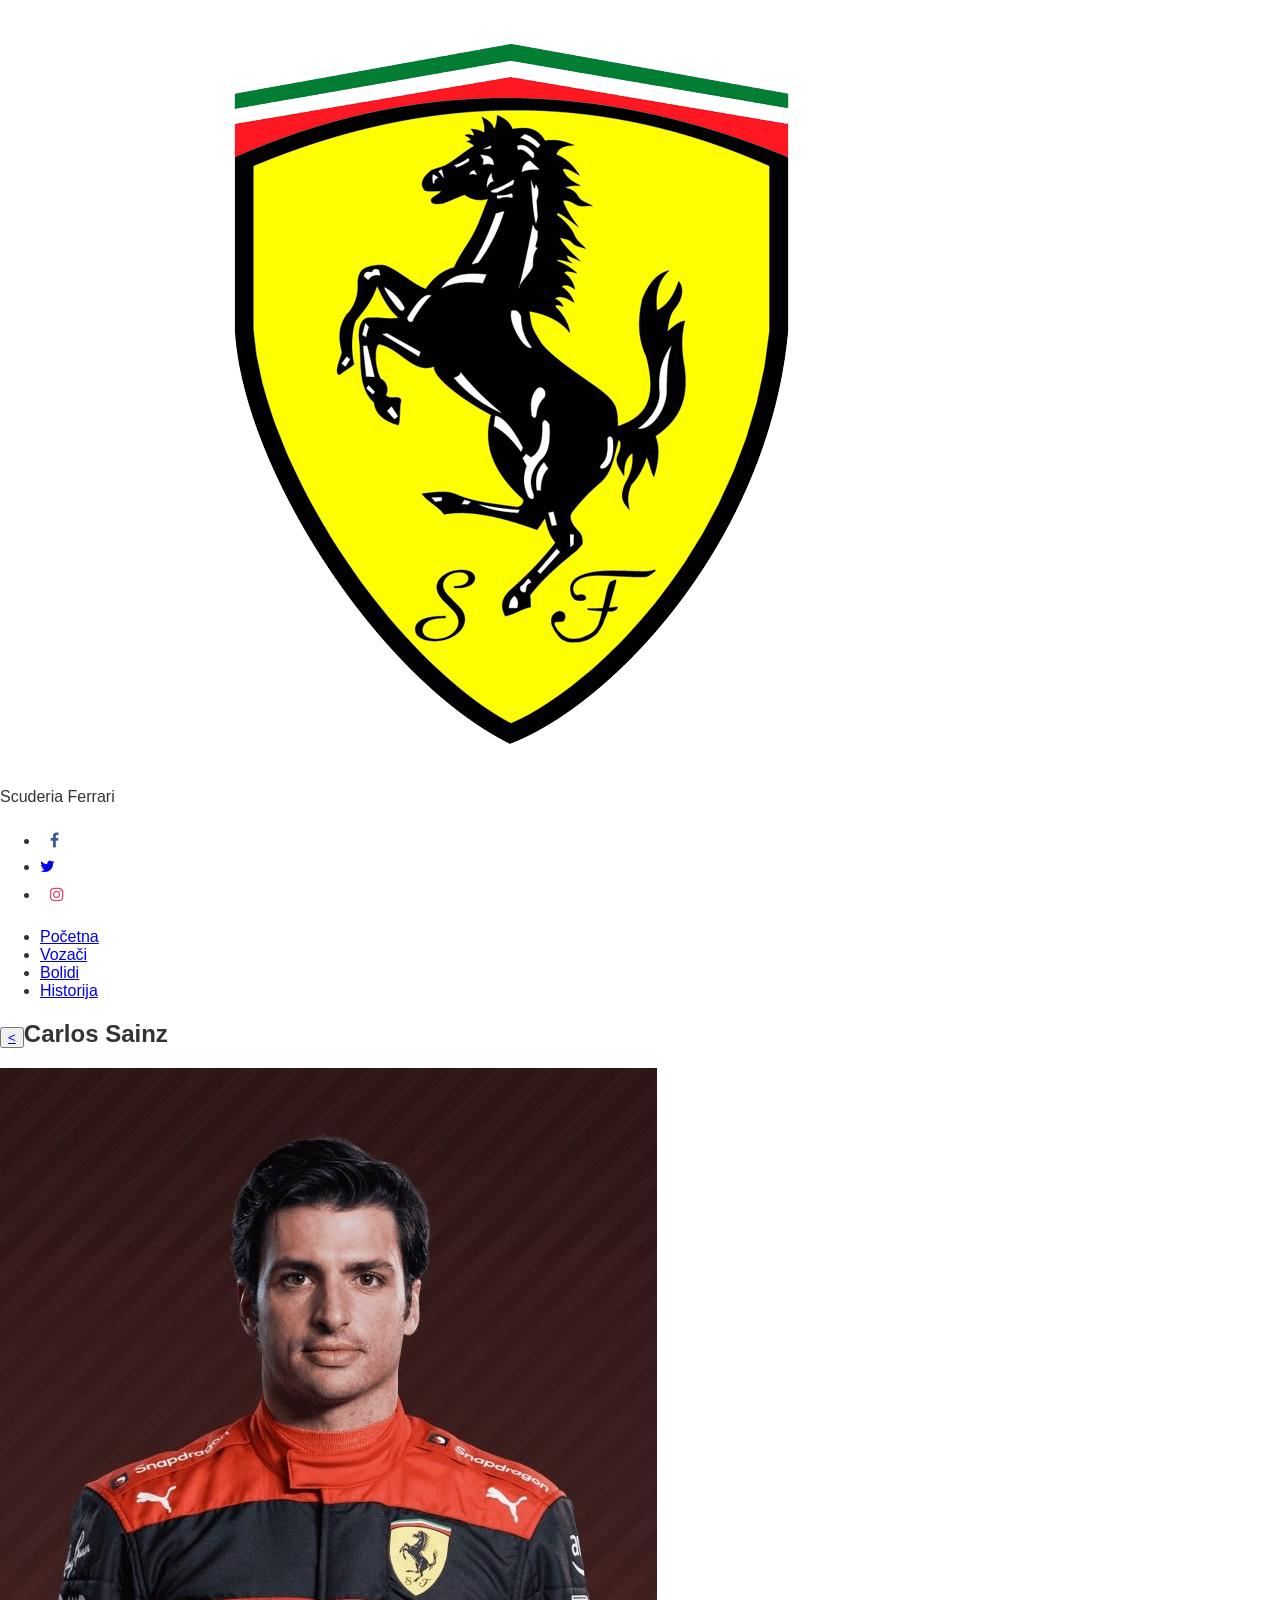
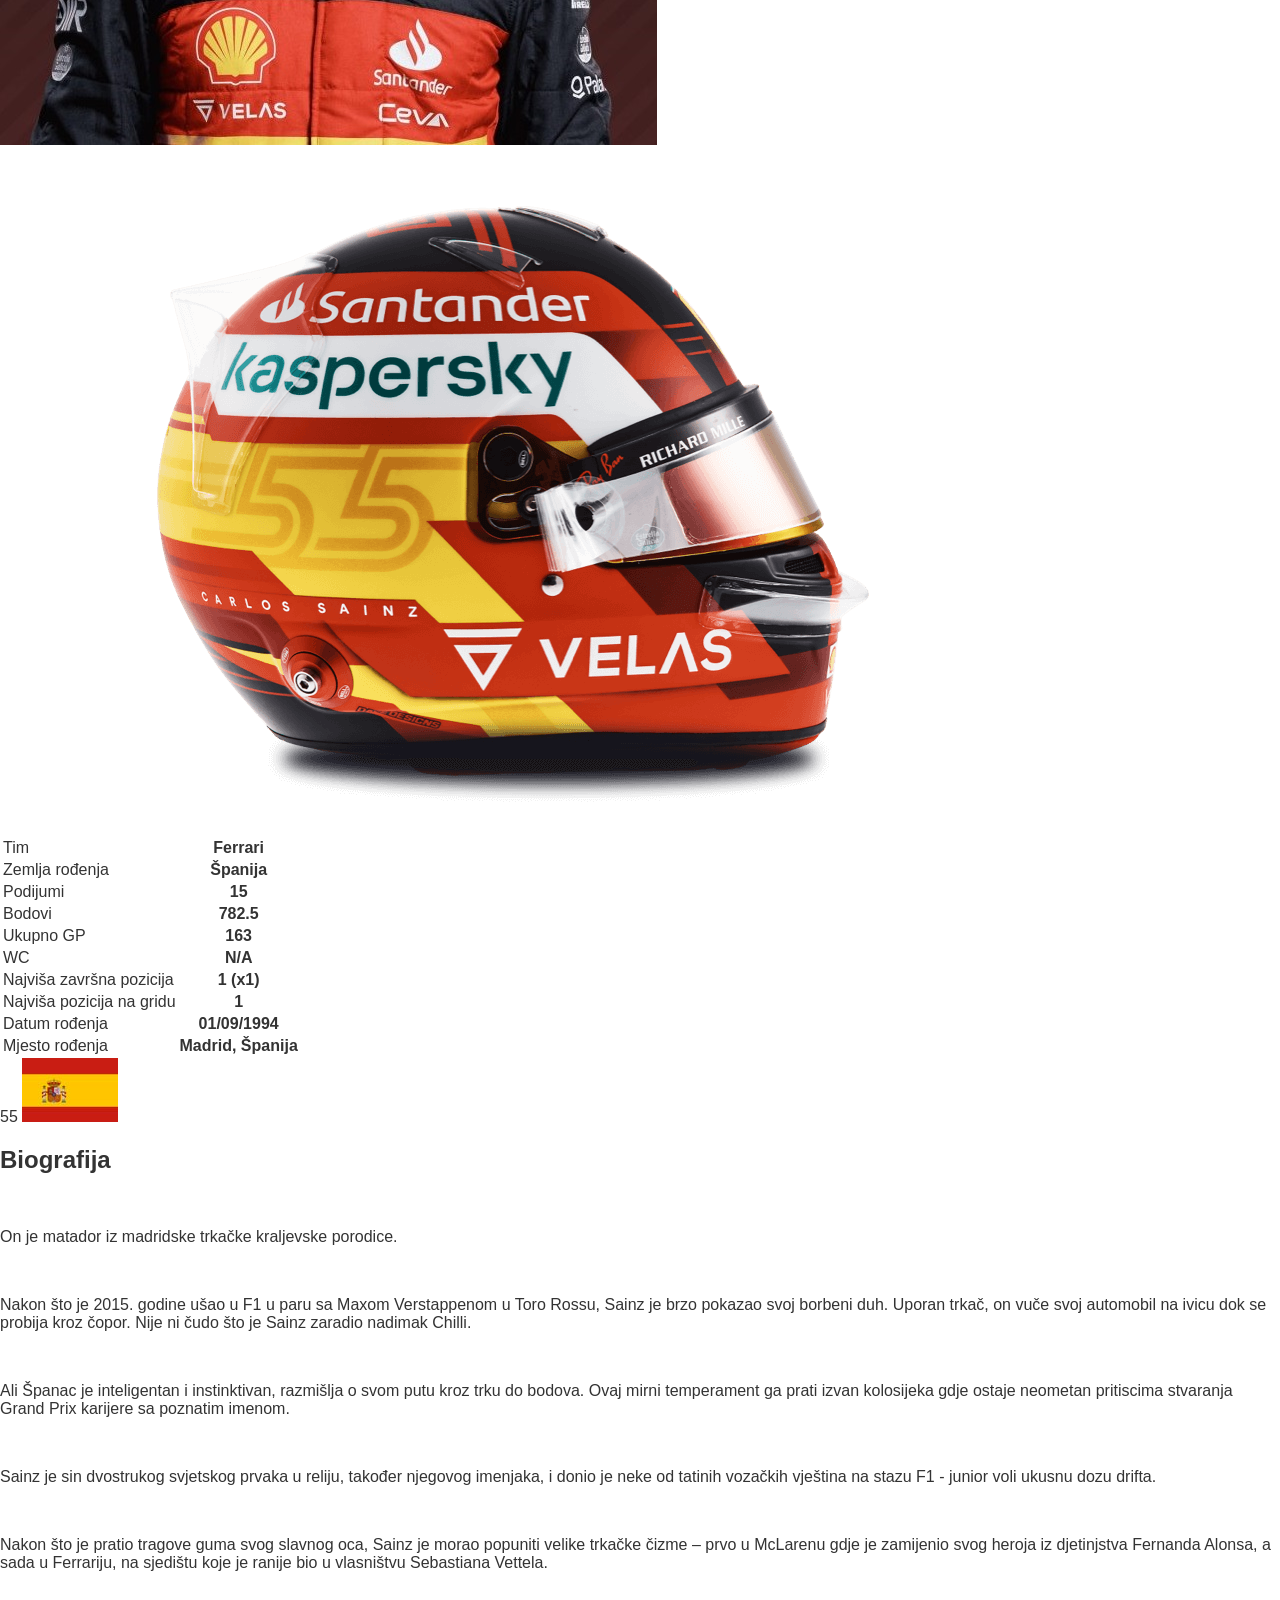
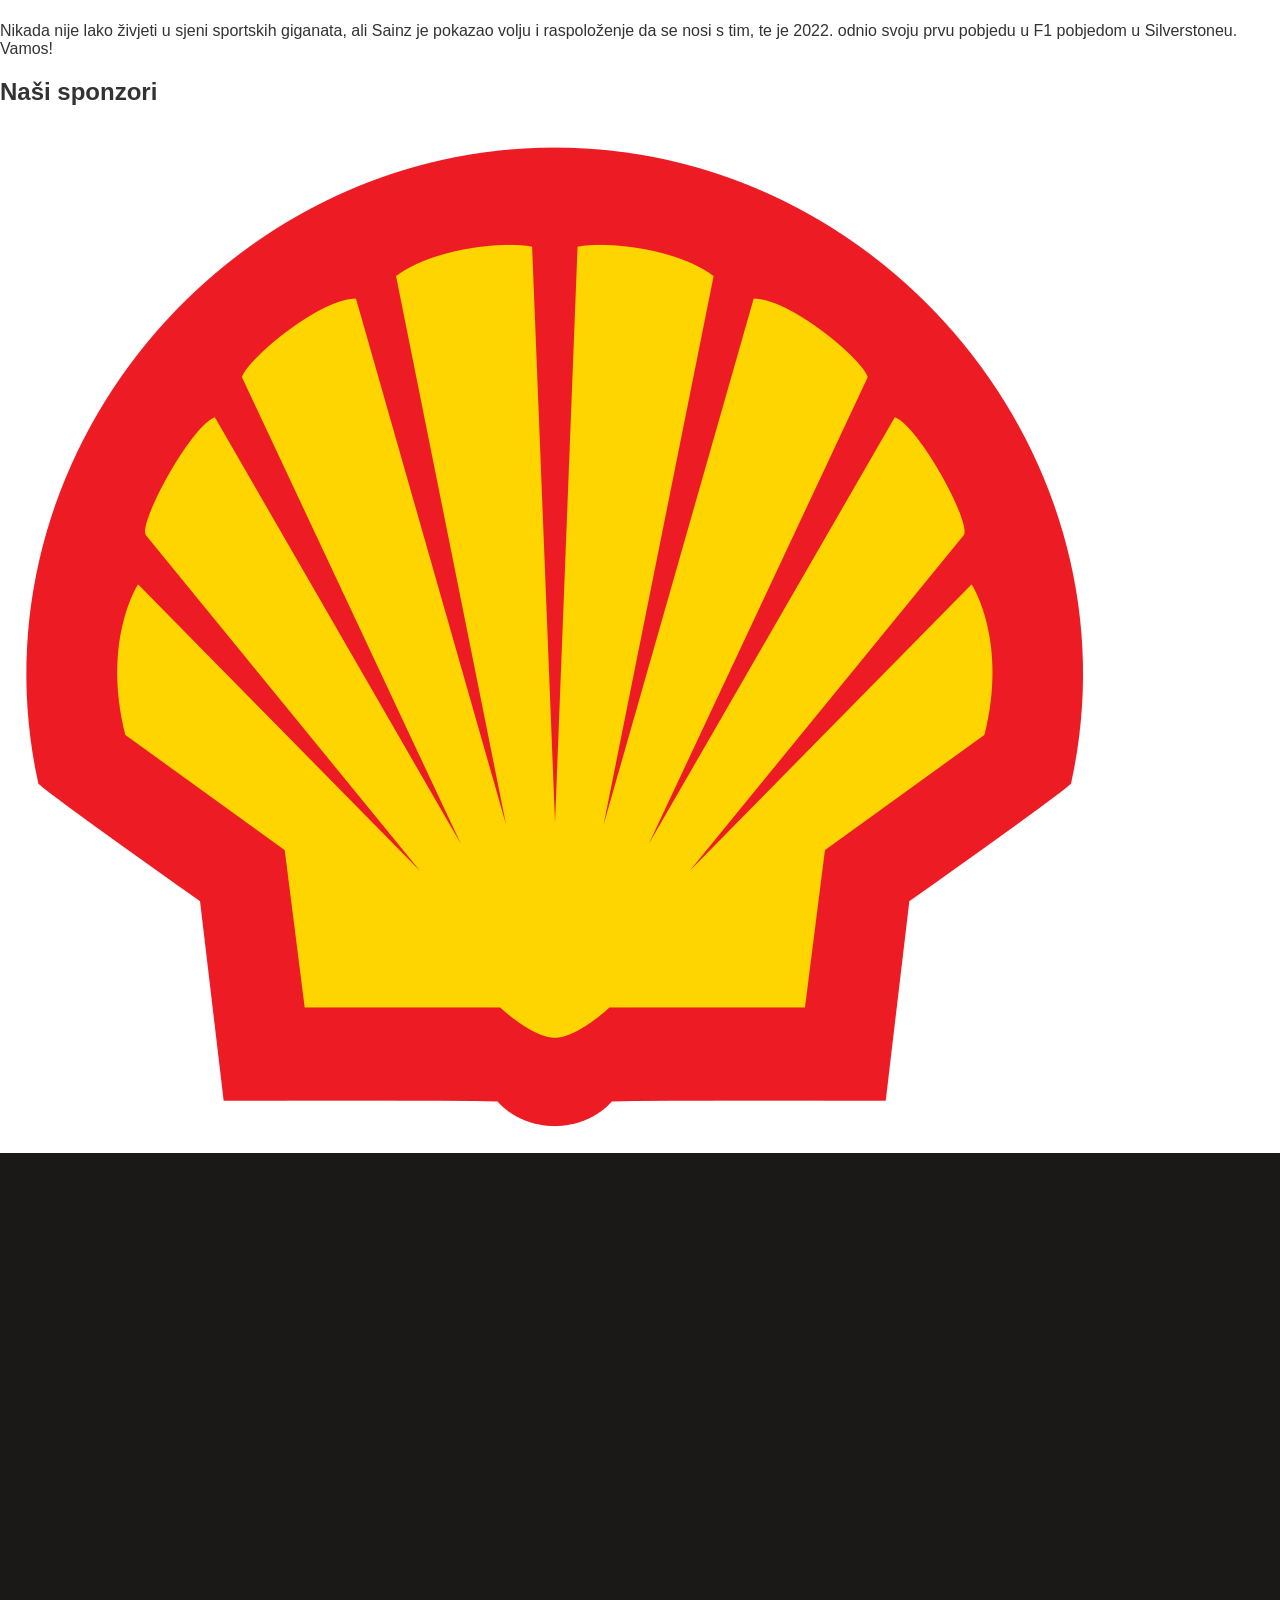
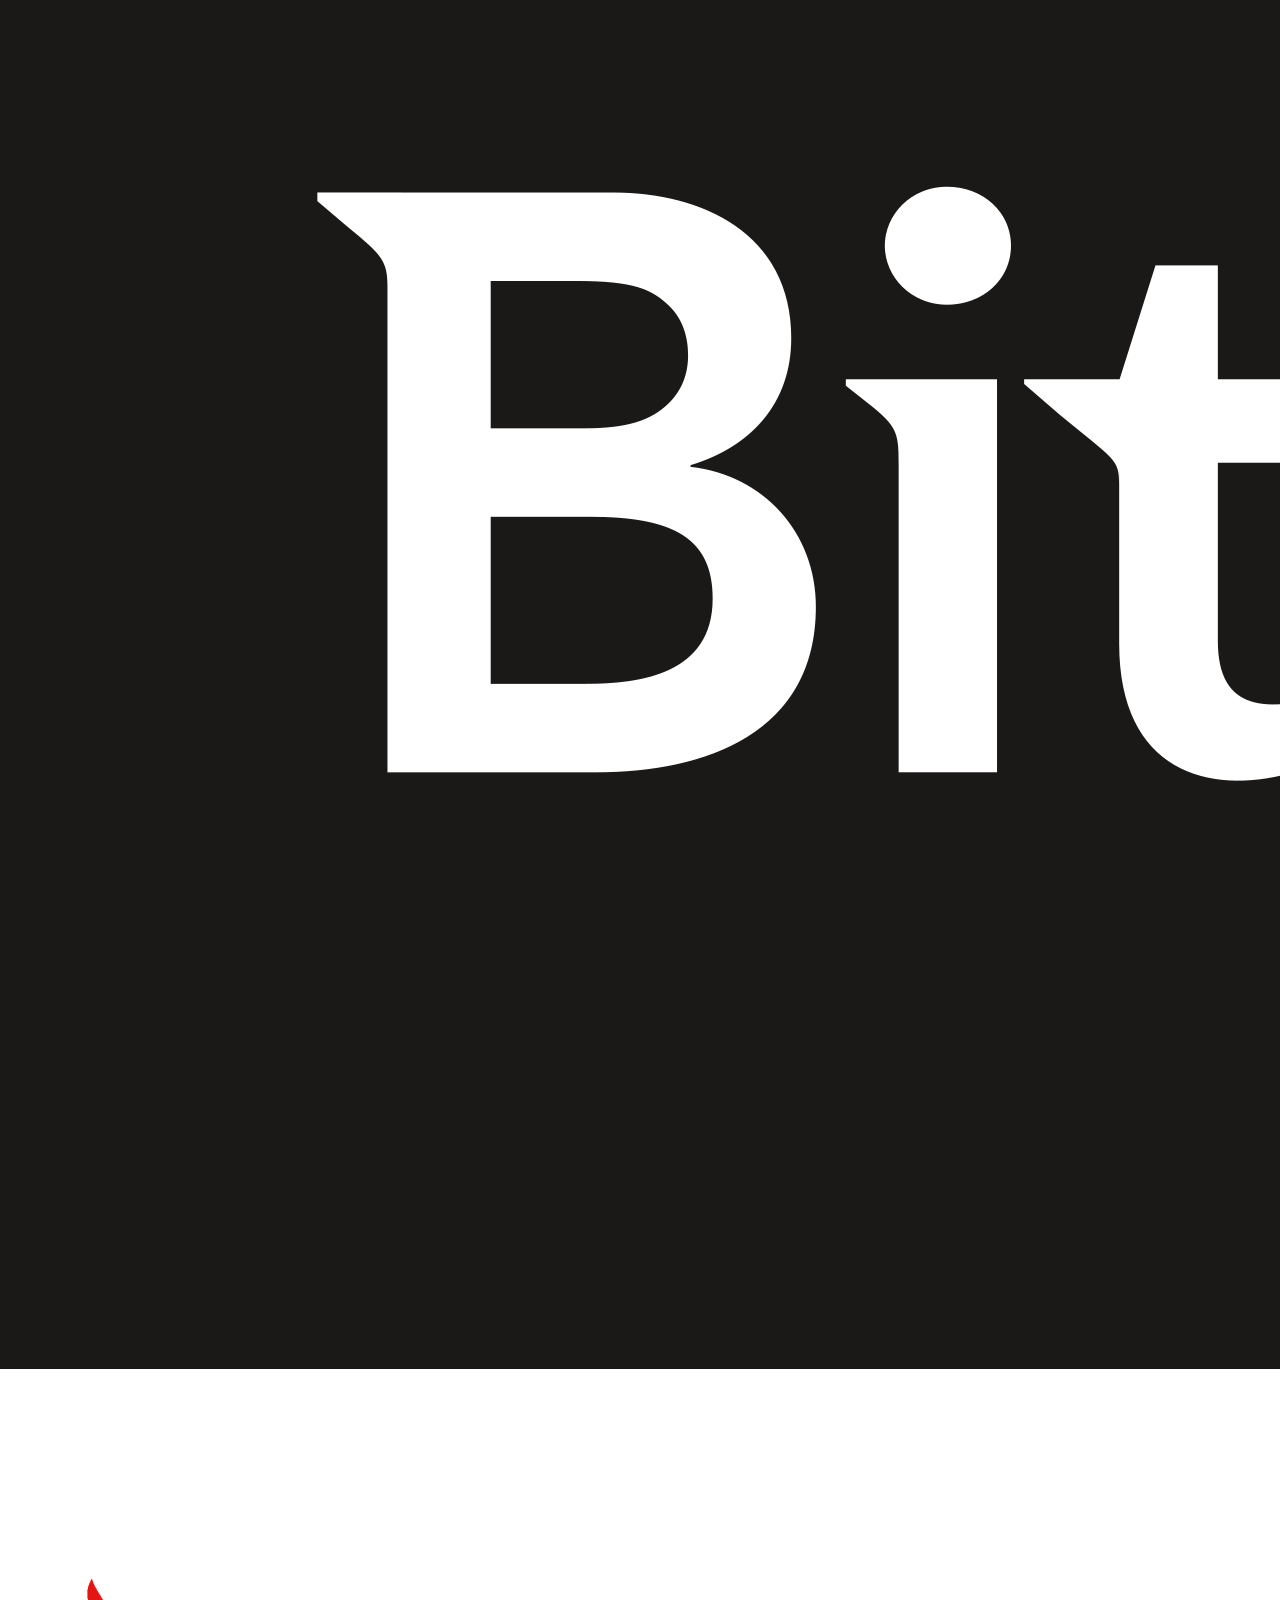
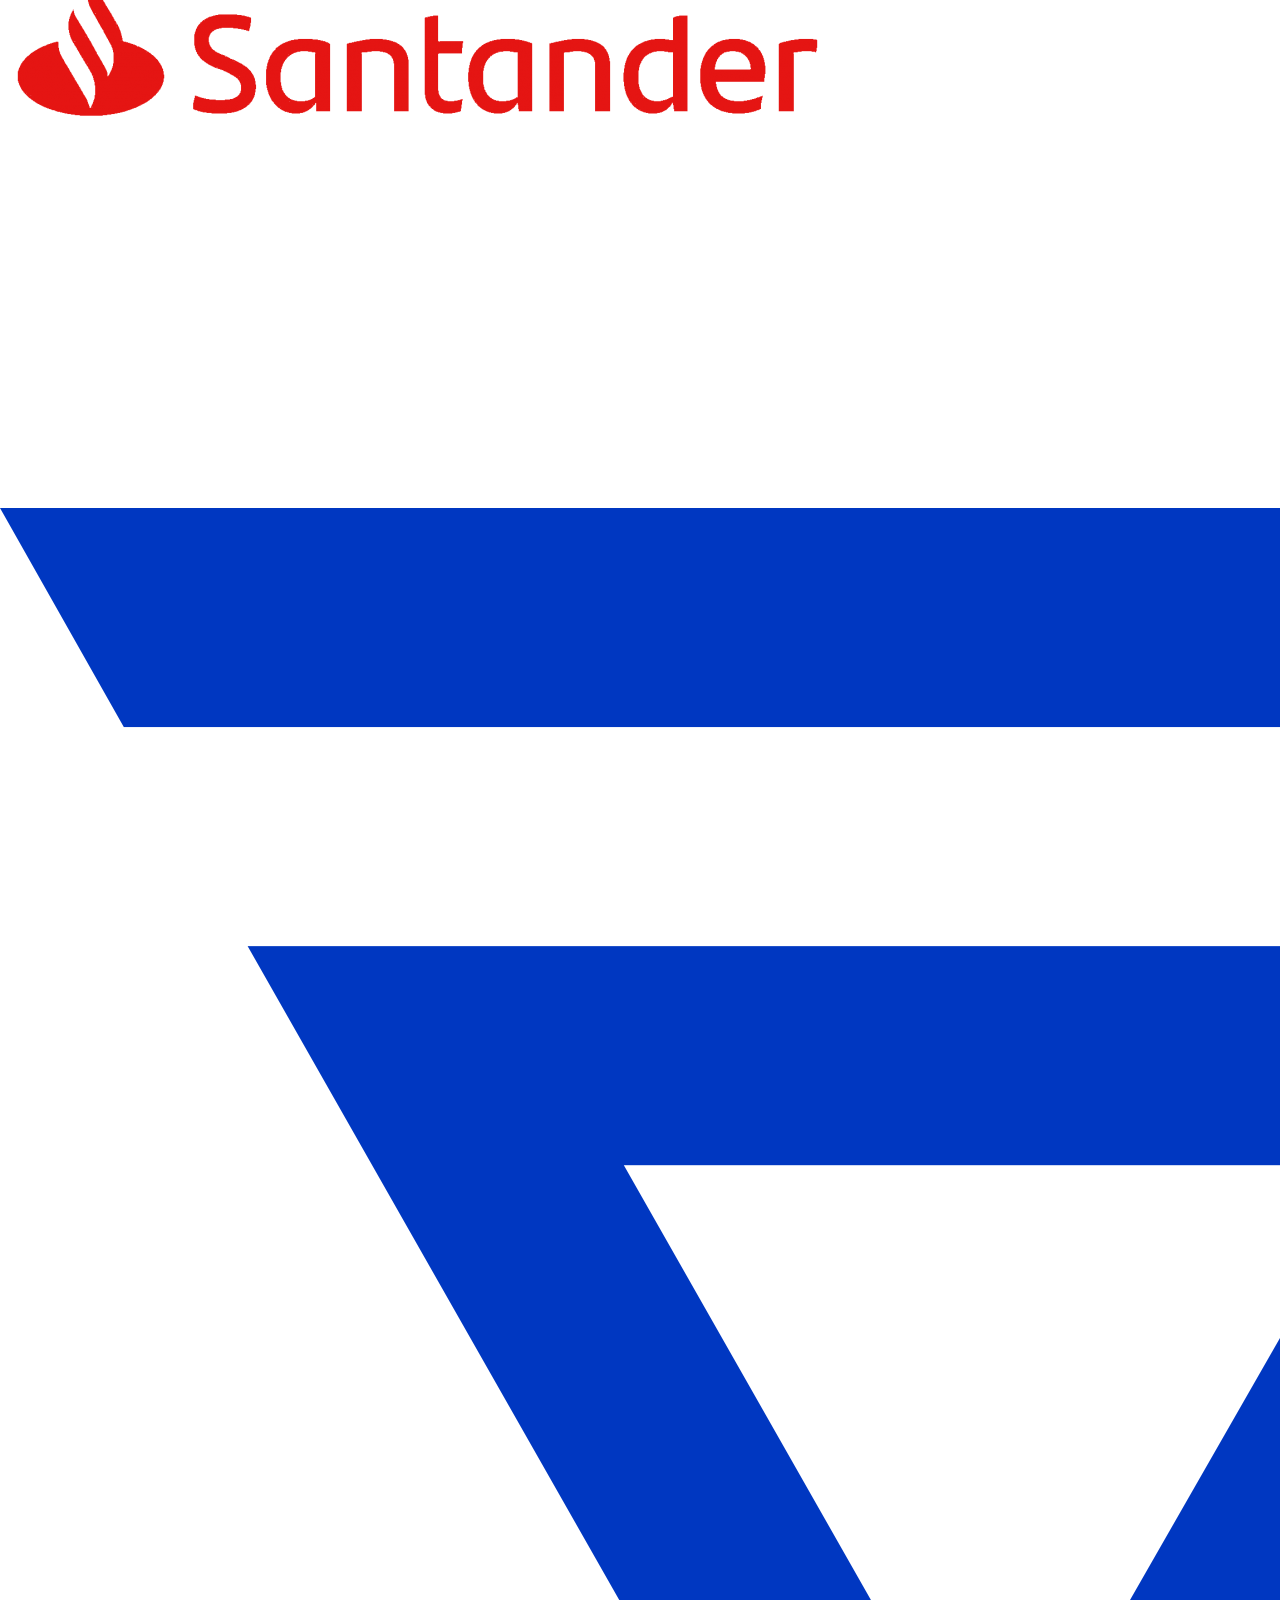
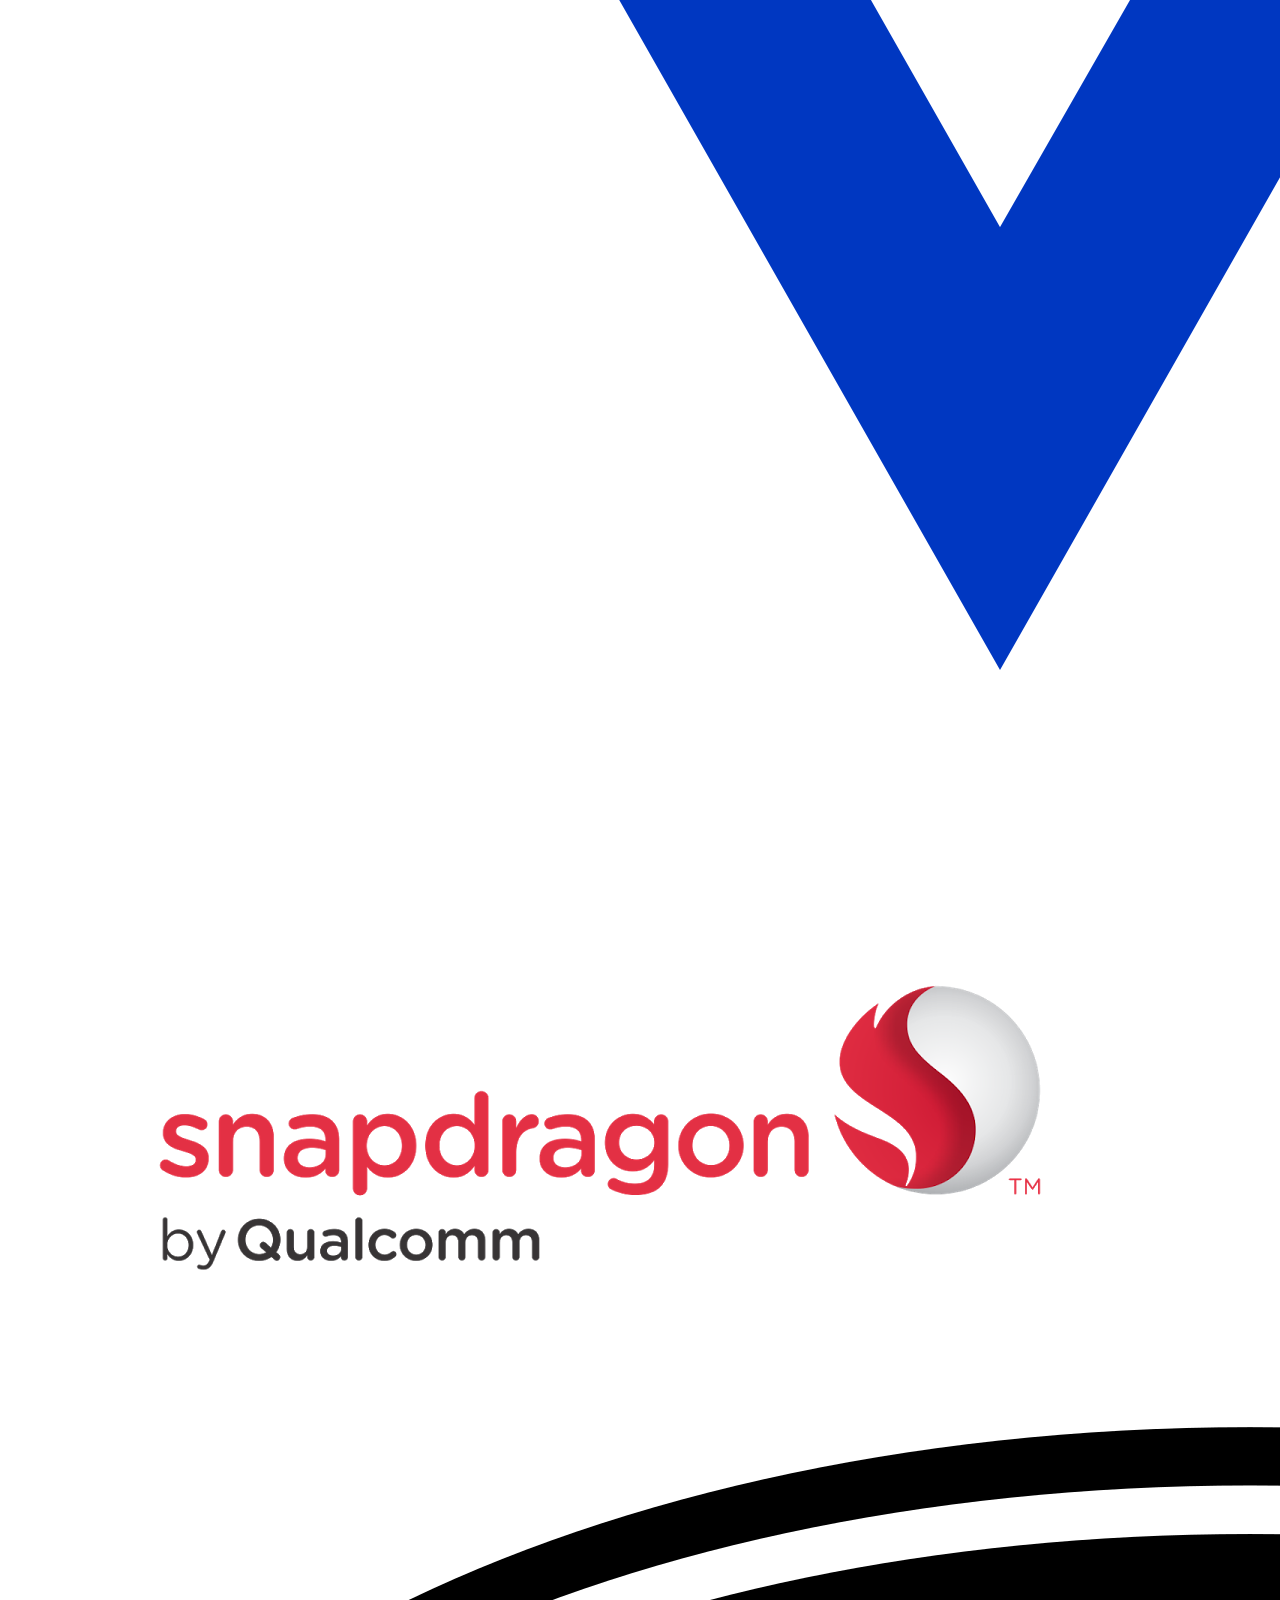
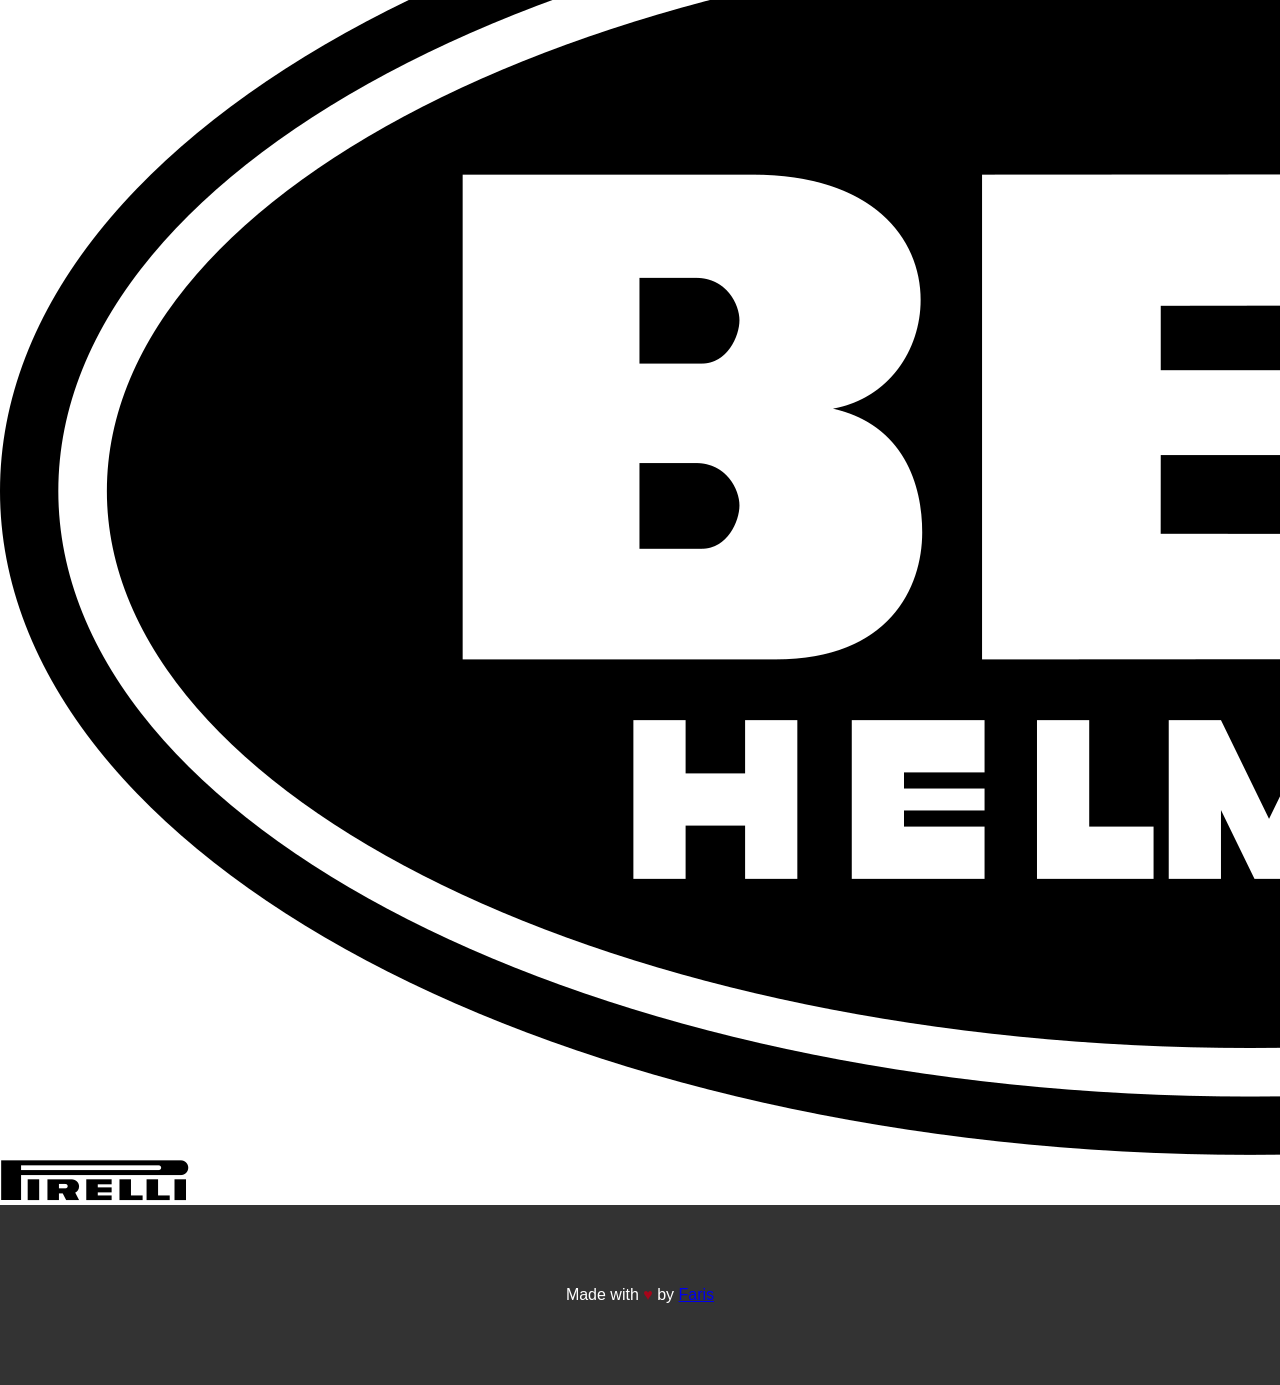
<file: sainz.html>
<!DOCTYPE html>
<html lang="en">
<head>
    <meta charset="UTF-8">
    <meta http-equiv="X-UA-Compatible" content="IE=edge">
    <meta name="viewport" content="width=device-width, initial-scale=1.0">
    <title>Scuderia Ferrari - Vozači</title>
    <link rel="icon" type="image/x-icon" href="favicon-32x32.png">
    <link rel="stylesheet" href="style.css">
    <link rel="stylesheet" href="https://cdnjs.cloudflare.com/ajax/libs/font-awesome/4.7.0/css/font-awesome.min.css">
</head>
<body>
    <header>
        <div class="logo">
           <a href="index.html"> <img src="ferrari.png" class="ferrari"></a>
            <p>Scuderia Ferrari</p><!--Pitati profesora kako poravnati tekst sa slikom po visini, a usput i vidjeti kako staviti sliku na centar!-->
                <ul class="social">
                    <li class="li1"><a href="https://www.facebook.com/ScuderiaFerrari/"><i class="fa fa-facebook"></i></a></li>
                    <li class="li1"><a href="https://twitter.com/ScuderiaFerrari"><i class="fa fa-twitter"></i></a></li>
                    <li class="li1"><a href="https://www.instagram.com/scuderiaferrari/"><i class="fa fa-instagram"></i></a></li>
                </ul>
        </div>
    </header>
<ul class="lista1">
    <li class="li2"><a href="index.html">Početna</a></li>
    <li class="li2"><a href="vozaci.html"  id="current">Vozači</a></li>
    <li class="li2"><a href="bolidi.html">Bolidi</a></li>
    <li class="li2"><a href="historija.html">Historija</a></li>
</ul>
<div class="naslov">
<h2><button class="prethodna"><a href="vozaci.html"><</a> </button>Carlos Sainz</h2>
</div>
<div class="profil">
<img src="cs-original.jpg" class="sainz">
</div>
<div class="statistika">
    <img src="cs-kaciga.png" class="kaciga_sainz">
    <br>
    <table>
        <tr>
            <td>Tim</td>
            <th id="ferrari">Ferrari</th>
        </tr>
        <tr>
            <td>Zemlja rođenja</td>
            <th>Španija</th>
        </tr>
        <tr>
            <td>Podijumi</td>
            <th>15</th>
        </tr>
        <tr>
            <td>Bodovi</td>
            <th>782.5</th>
          </tr>
        <tr>
            <td>Ukupno GP </td>
            <th>163</th>
         </tr>
         <tr>
            <td>WC</td>
            <th>N/A</th>
         </tr>
         <tr>
            <td id="p1">Najviša završna pozicija</td>
            <th>1 (x1)</th>
         </tr>
         <tr>
            <td>Najviša pozicija na gridu</td>
            <th>1</th>
         </tr>
         <tr>
            <td>Datum rođenja</td>
            <th>01/09/1994</th>
         </tr>
         <tr>
            <td>Mjesto rođenja</td>
            <th>Madrid, Španija</th>
         </tr>
      </table>
      <span id="broj">55</span>
      <img src="spanija.jpg" class="spanija">
</div>
<div class="biografija">
<h2>Biografija</h2>
<br>
<p>On je matador iz madridske trkačke kraljevske porodice.</p>
<br>
<p>Nakon što je 2015. godine ušao u F1 u paru sa Maxom Verstappenom u Toro Rossu, Sainz je brzo pokazao svoj borbeni duh. Uporan trkač, on vuče svoj automobil na ivicu dok se probija kroz čopor. Nije ni čudo što je Sainz zaradio nadimak Chilli.</p>
<br>
<p>Ali Španac je inteligentan i instinktivan, razmišlja o svom putu kroz trku do bodova. Ovaj mirni temperament ga prati izvan kolosijeka gdje ostaje neometan pritiscima stvaranja Grand Prix karijere sa poznatim imenom.</p>
<br>
<p>Sainz je sin dvostrukog svjetskog prvaka u reliju, također njegovog imenjaka, i donio je neke od tatinih vozačkih vještina na stazu F1 - junior voli ukusnu dozu drifta.</p>
<br>
<p>Nakon što je pratio tragove guma svog slavnog oca, Sainz je morao popuniti velike trkačke čizme – prvo u McLarenu gdje je zamijenio svog heroja iz djetinjstva Fernanda Alonsa, a sada u Ferrariju, na sjedištu koje je ranije bio u vlasništvu Sebastiana Vettela.</p>
<br>
    <p id="zadnji">Nikada nije lako živjeti u sjeni sportskih giganata, ali Sainz je pokazao volju i raspoloženje da se nosi s tim, te je 2022. odnio svoju prvu pobjedu u F1 pobjedom u Silverstoneu. Vamos!</p>

</div>


    <div class="sponzori">
        <h2>Naši sponzori</h2>
            <a href="https://www.shell.com/"><img src="/sponzori/shell.png" id="shell"></a>
            <a href="https://www.bitdefender.com/"><img src="/sponzori/bitdefender.png" id="defender"></a>
            <a href="https://www.santander.com/en/home"><img src="/sponzori/santander.png" id="santander"></a>
            <a href="https://velas.com/en"><img src="/sponzori/velas.png" id="velas"></a>
            <a href="https://www.qualcomm.com/snapdragon"><img src="/sponzori/snapdragon.png"  id="snapdragon"></a>
    </div>
    
    <div class="sponzori2">
        <a href="https://bellracing.eu/"><img src="/sponzori/bell.png" id="bell"></a>
        <a href="https://www.pirelli.com/"><img src="/sponzori/pirelli.png" id="pirelli"></a>
    
    </div>
    
    <footer>
        <p>Made with <span id="srce">&hearts;</span> by <a href="https://www.github.com/farisibrisevic/">Faris</a></p>
    </footer>
</body>
</html>
</file>
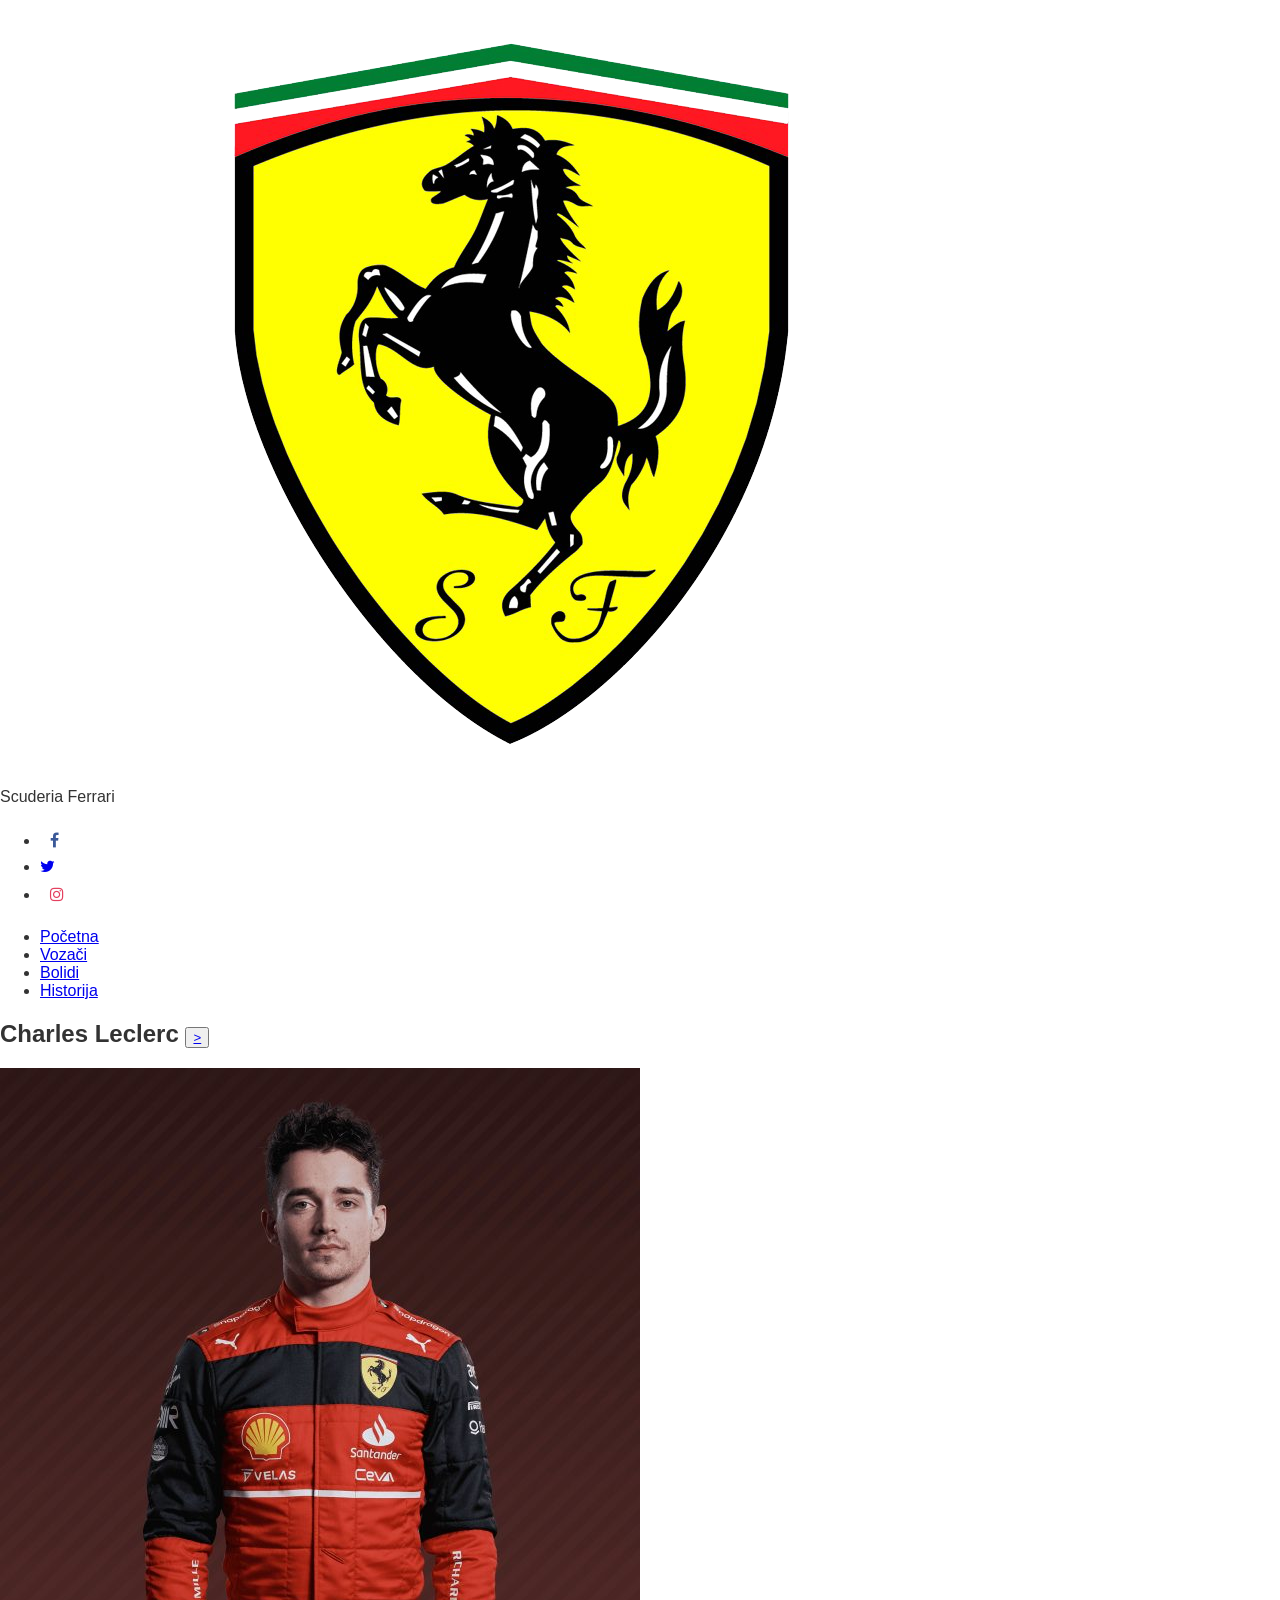
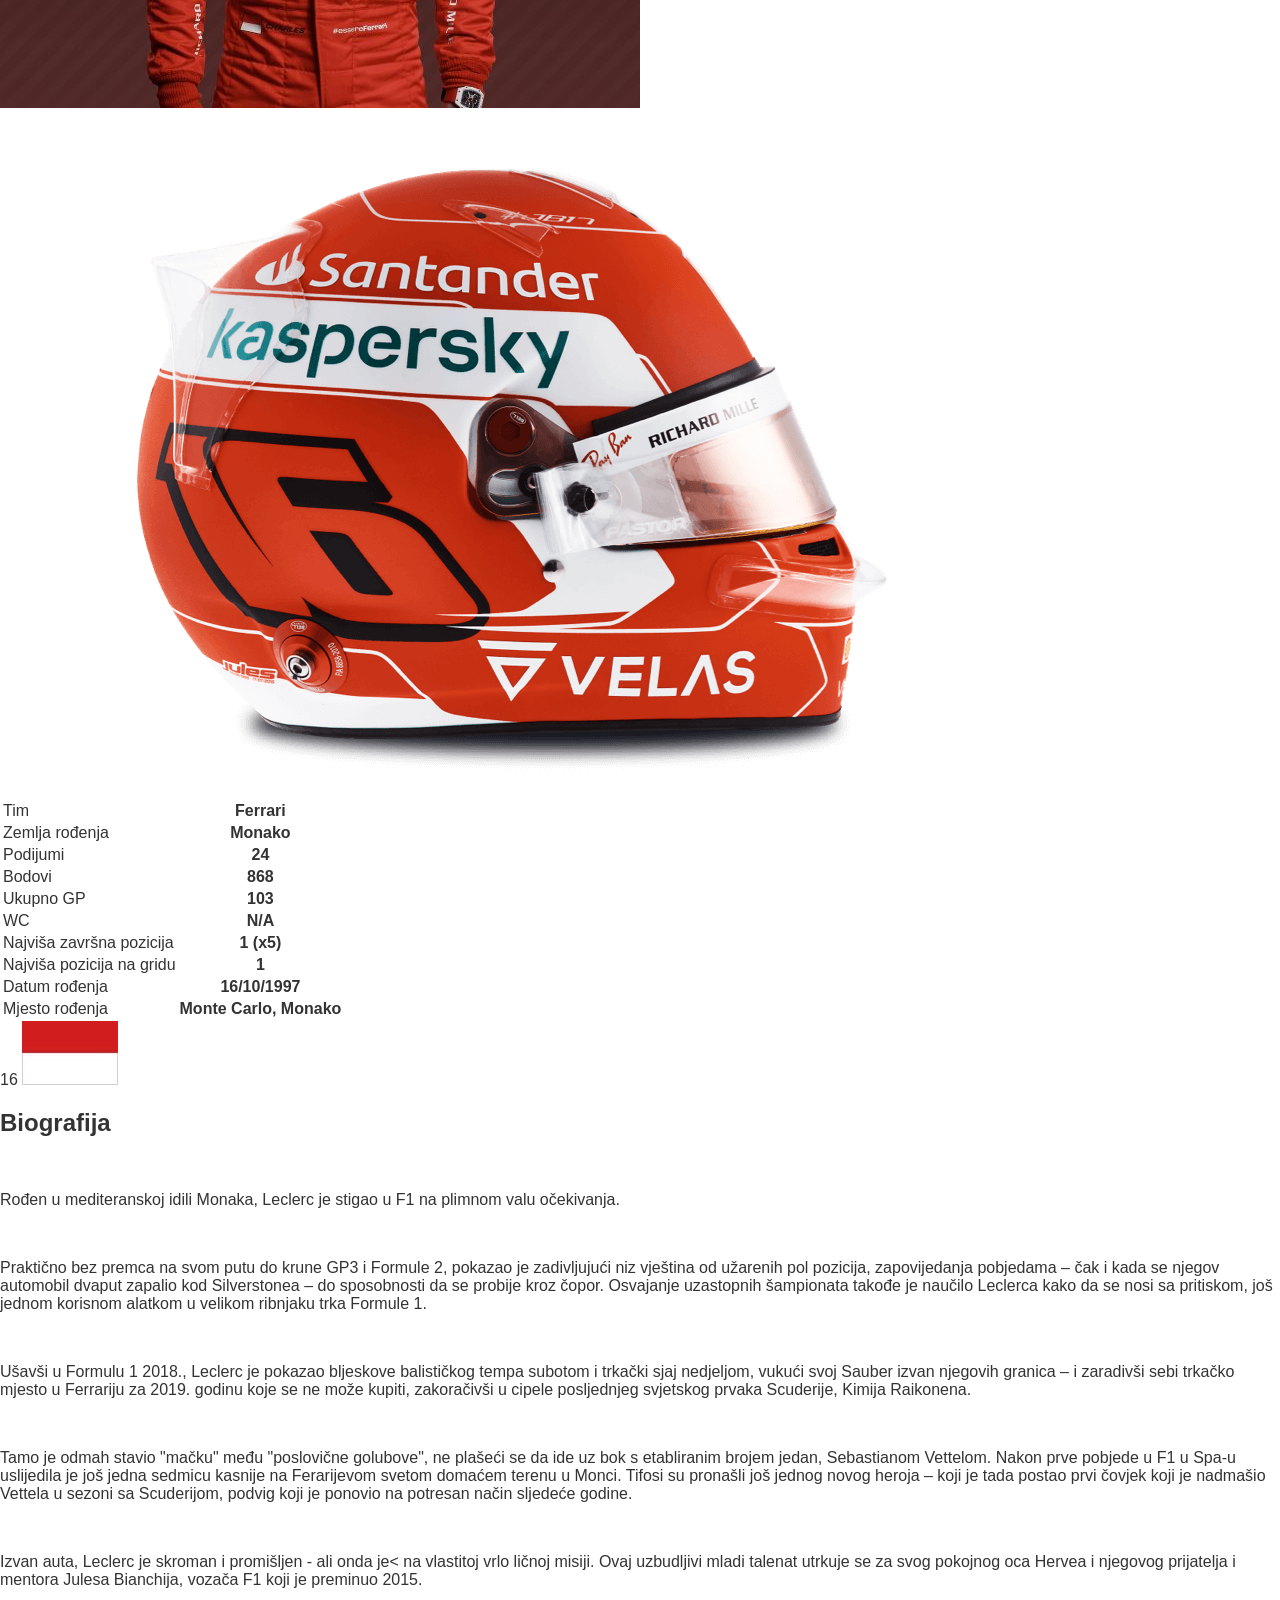
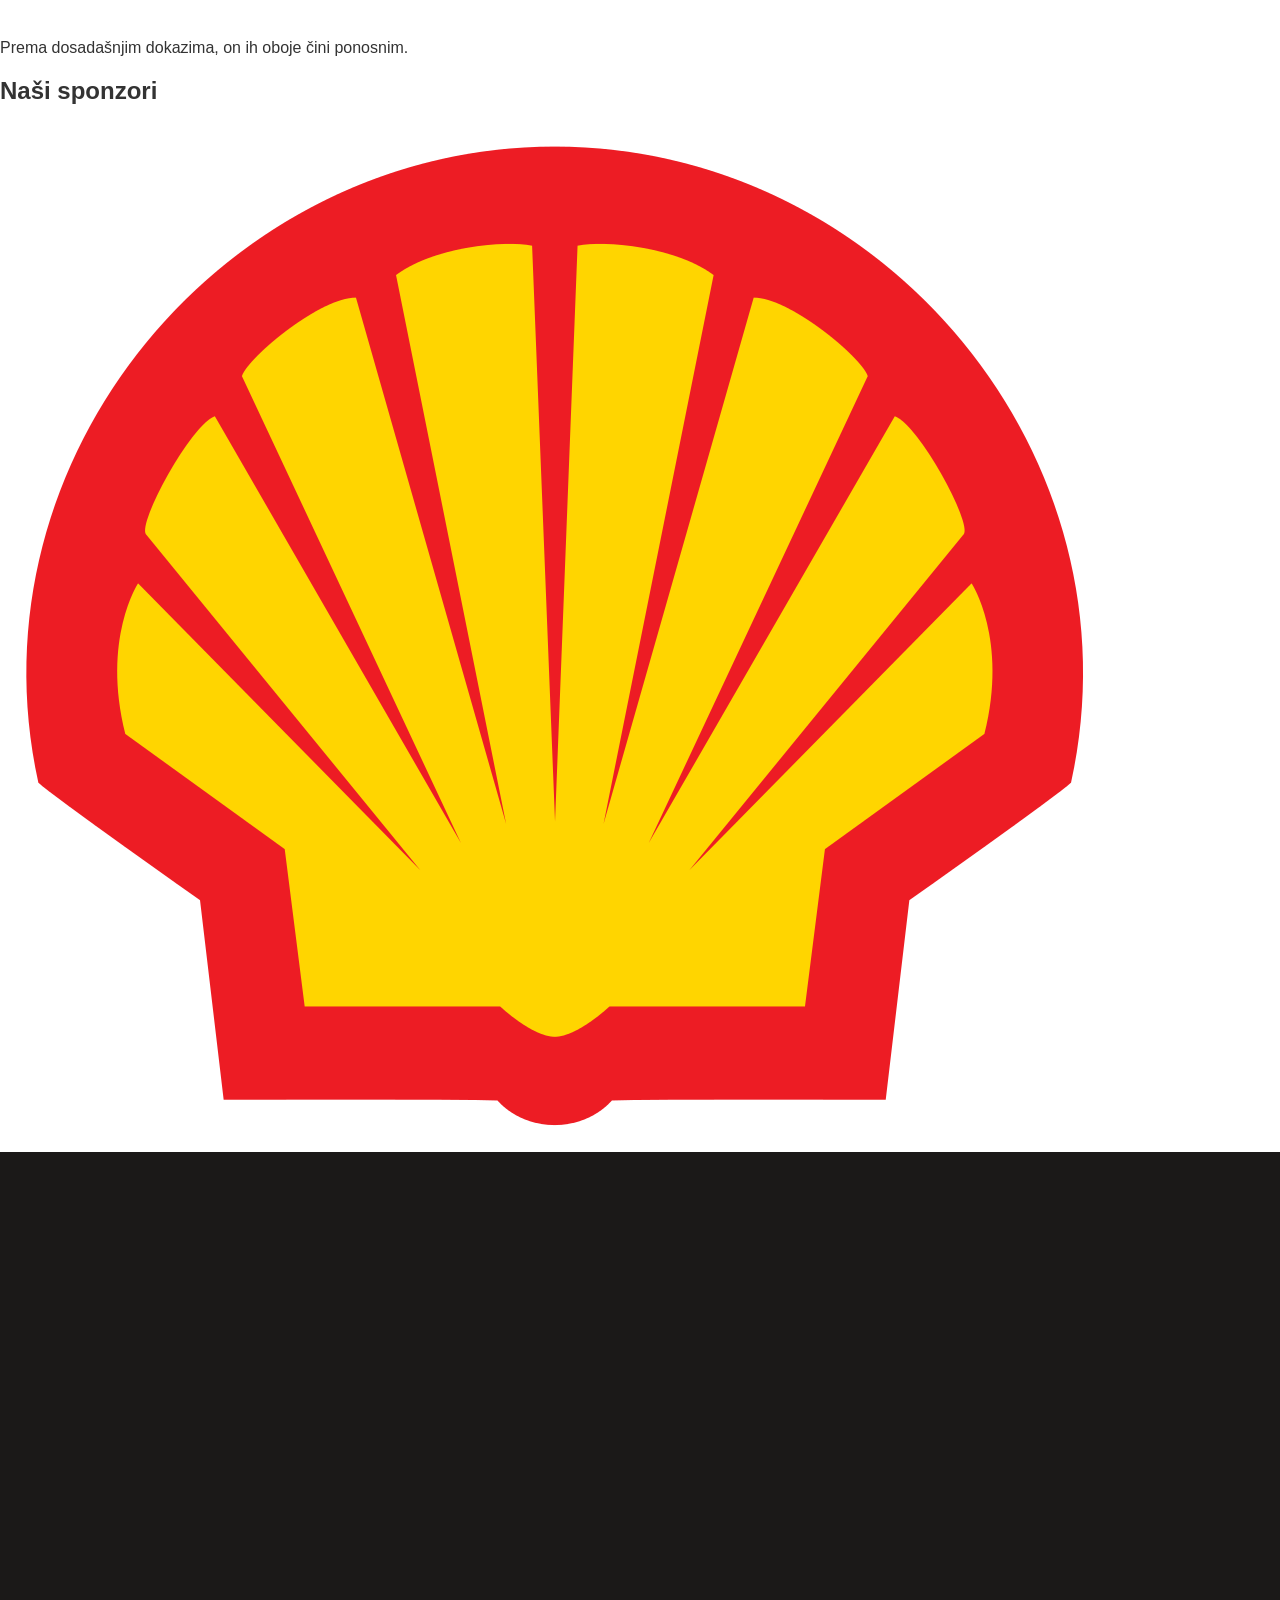
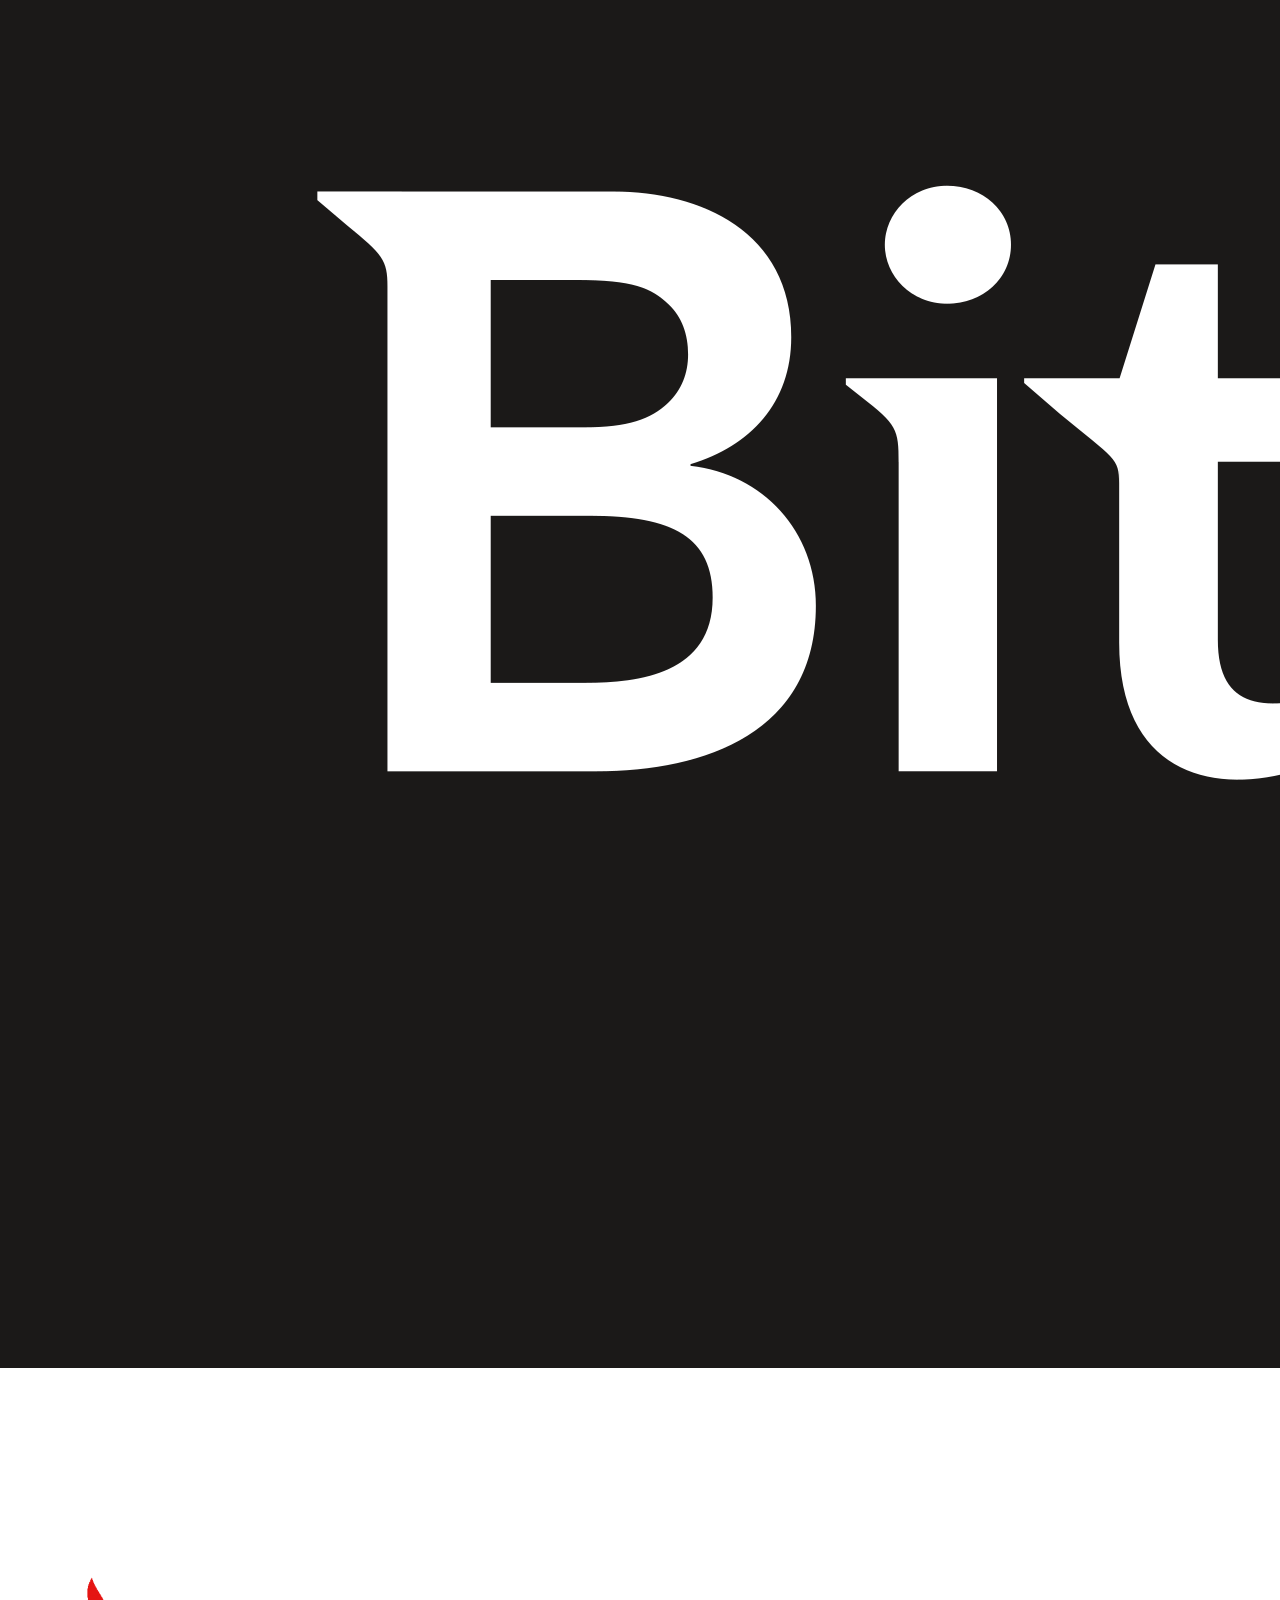
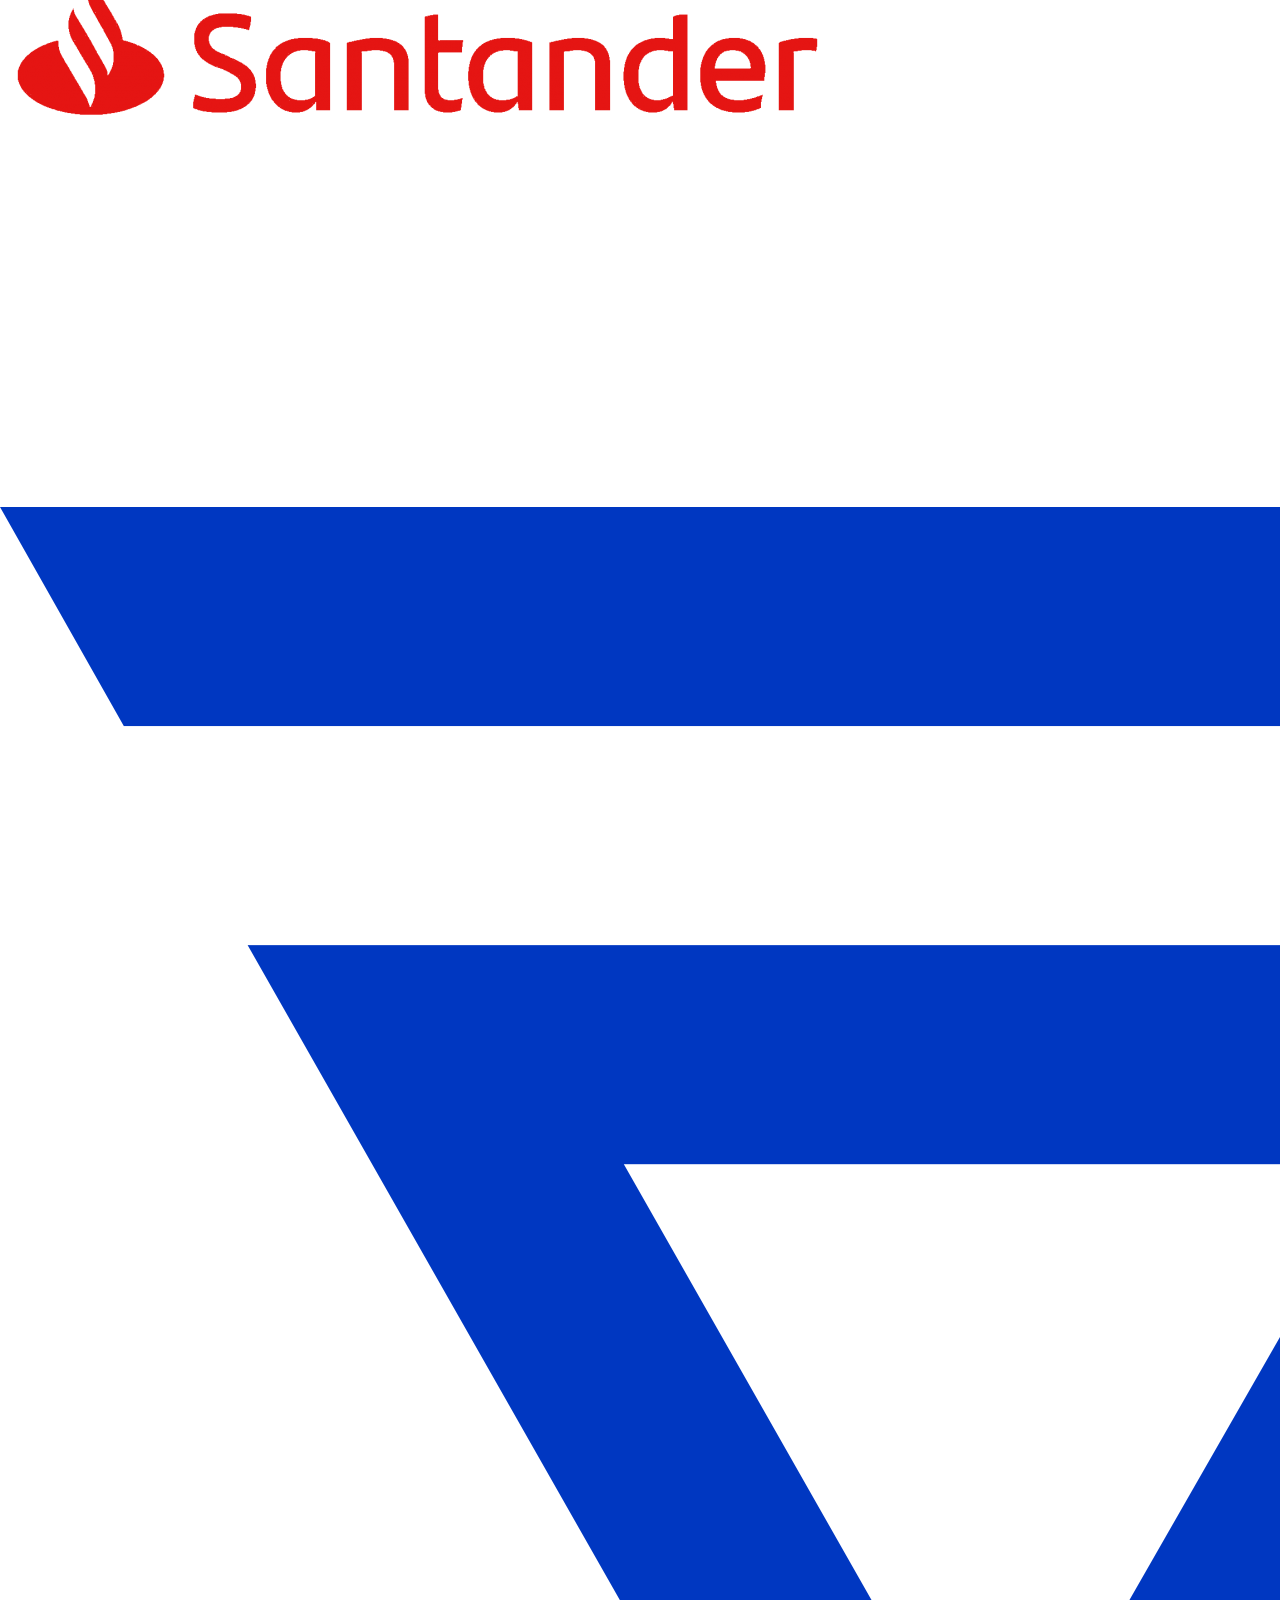
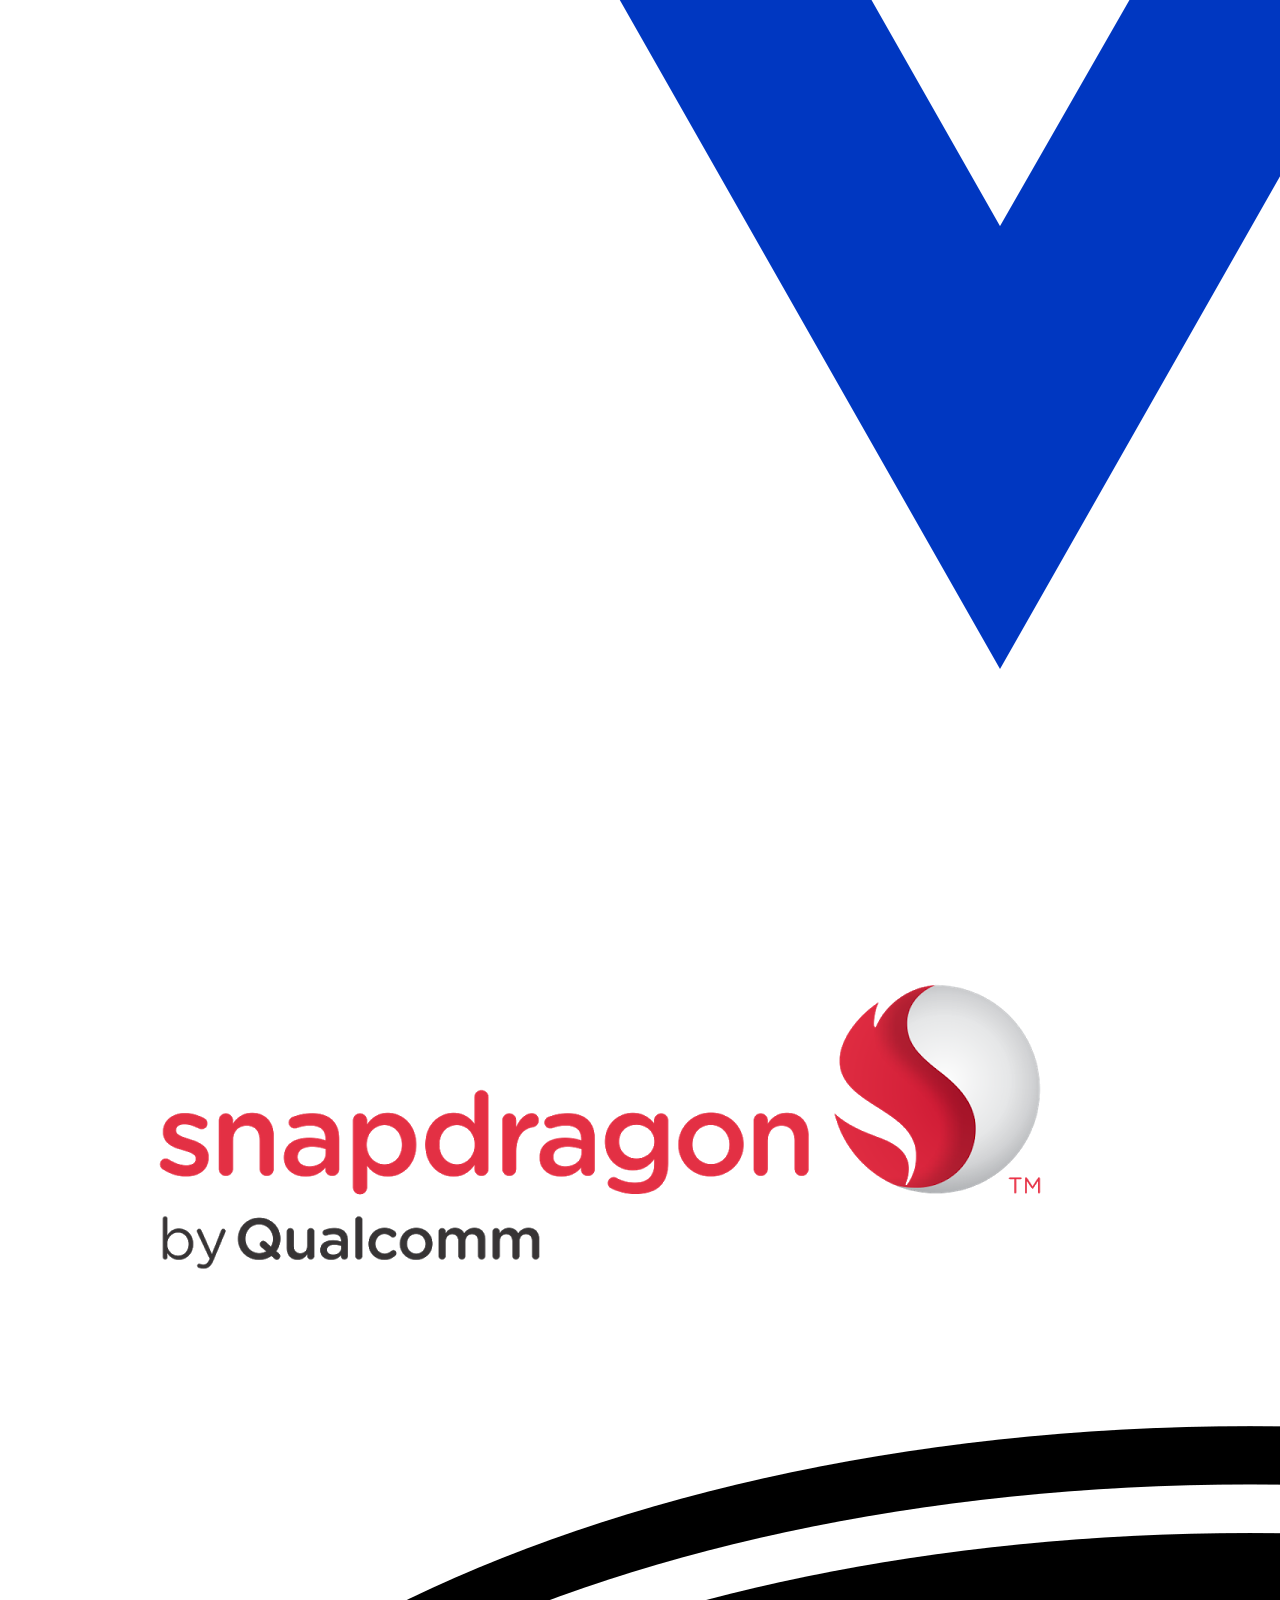
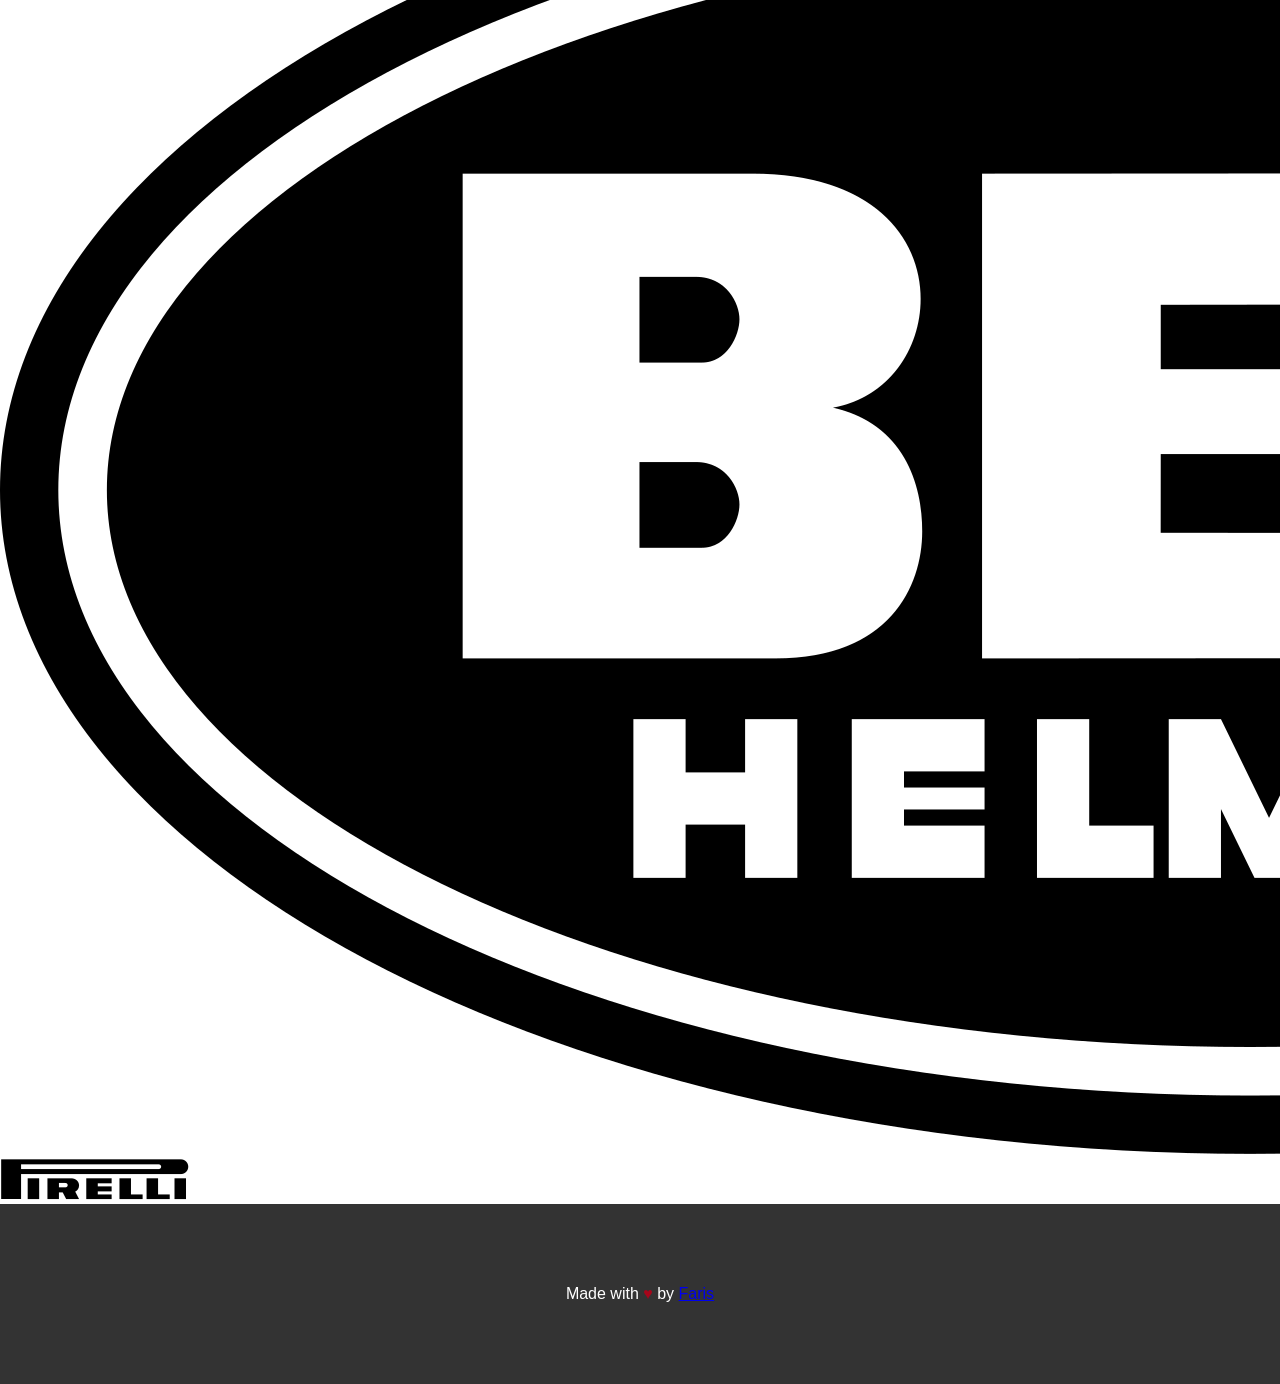
<file: vozaci.html>
<!DOCTYPE html>
<html lang="en">
<head>
    <meta charset="UTF-8">
    <meta http-equiv="X-UA-Compatible" content="IE=edge">
    <meta name="viewport" content="width=device-width, initial-scale=1.0">
    <title>Scuderia Ferrari - Vozači</title>
    <link rel="icon" type="image/x-icon" href="favicon-32x32.png">
    <link rel="stylesheet" href="style.css">
    <link rel="stylesheet" href="https://cdnjs.cloudflare.com/ajax/libs/font-awesome/4.7.0/css/font-awesome.min.css">
</head>
<body>
    <header>
        <div class="logo">
           <a href="index.html"> <img src="ferrari.png" class="ferrari"></a>
            <p>Scuderia Ferrari</p><!--Pitati profesora kako poravnati tekst sa slikom po visini, a usput i vidjeti kako staviti sliku na centar!-->
                <ul class="social">
                    <li class="li1"><a href="https://www.facebook.com/ScuderiaFerrari/"><i class="fa fa-facebook"></i></a></li>
                    <li class="li1"><a href="https://twitter.com/ScuderiaFerrari"><i class="fa fa-twitter"></i></a></li>
                    <li class="li1"><a href="https://www.instagram.com/scuderiaferrari/"><i class="fa fa-instagram"></i></a></li>
                </ul>
        </div>
    </header>
<ul class="lista1">
    <li class="li2"><a href="index.html">Početna</a></li>
    <li class="li2"><a href="vozaci.html"  id="current">Vozači</a></li>
    <li class="li2"><a href="bolidi.html">Bolidi</a></li>
    <li class="li2"><a href="historija.html">Historija</a></li>
</ul>
<div class="naslov">
<h2>Charles Leclerc <button class="sljedeća"><a href="sainz.html">></a></button></h2>
</div>
<div class="profil">
<img src="cl.jpg" class="leclerc">
</div>
<div class="statistika">
    <img src="cl-kaciga.png" class="kaciga">
    <br>
    <table>
        <tr>
            <td>Tim</td>
            <th id="ferrari">Ferrari</th>
        </tr>
        <tr>
            <td>Zemlja rođenja</td>
            <th>Monako</th>
        </tr>
        <tr>
            <td>Podijumi</td>
            <th>24</th>
        </tr>
        <tr>
            <td>Bodovi</td>
            <th>868</th>
          </tr>
        <tr>
            <td>Ukupno GP </td>
            <th>103</th>
         </tr>
         <tr>
            <td>WC</td>
            <th>N/A</th>
         </tr>
         <tr>
            <td id="p1">Najviša završna pozicija</td>
            <th>1 (x5)</th>
         </tr>
         <tr>
            <td>Najviša pozicija na gridu</td>
            <th>1</th>
         </tr>
         <tr>
            <td>Datum rođenja</td>
            <th>16/10/1997</th>
         </tr>
         <tr>
            <td>Mjesto rođenja</td>
            <th>Monte Carlo, Monako</th>
         </tr>
      </table>
      <span id="broj">16</span>
      <img src="monako.jpg" class="monako">
</div>
<div class="biografija">
<h2>Biografija</h2>
<br>
<p>Rođen u mediteranskoj idili Monaka, Leclerc je stigao u F1 na plimnom valu očekivanja.</p>
<br>
<p>Praktično bez premca na svom putu do krune GP3 i Formule 2, pokazao je zadivljujući niz vještina od užarenih pol pozicija, zapovijedanja pobjedama – čak i kada se njegov automobil dvaput zapalio kod Silverstonea – do sposobnosti da se probije kroz čopor. Osvajanje uzastopnih šampionata takođe je naučilo Leclerca kako da se nosi sa pritiskom, još jednom korisnom alatkom u velikom ribnjaku trka Formule 1.</p>
<br>
<p>Ušavši u Formulu 1 2018., Leclerc je pokazao bljeskove balističkog tempa subotom i trkački sjaj nedjeljom, vukući svoj Sauber izvan njegovih granica – i zaradivši sebi trkačko mjesto u Ferrariju za 2019. godinu koje se ne može kupiti, zakoračivši u cipele posljednjeg svjetskog prvaka Scuderije, Kimija Raikonena.</p>
<br>
<p>Tamo je odmah stavio "mačku" među "poslovične golubove", ne plašeći se da ide uz bok s etabliranim brojem jedan, Sebastianom Vettelom. Nakon prve pobjede u F1 u Spa-u uslijedila je još jedna sedmicu kasnije na Ferarijevom svetom domaćem terenu u Monci. Tifosi su pronašli još jednog novog heroja – koji je tada postao prvi čovjek koji je nadmašio Vettela u sezoni sa Scuderijom, podvig koji je ponovio na potresan način sljedeće godine.</p>
<br>
<p>Izvan auta, Leclerc je skroman i promišljen - ali onda je< na vlastitoj vrlo ličnoj misiji. Ovaj uzbudljivi mladi talenat utrkuje se za svog pokojnog oca Hervea i njegovog prijatelja i mentora Julesa Bianchija, vozača F1 koji je preminuo 2015.</p>
<br>
    <p id="zadnji">Prema dosadašnjim dokazima, on ih oboje čini ponosnim.</p>

</div>


    <div class="sponzori">
        <h2>Naši sponzori</h2>
            <a href="https://www.shell.com/"><img src="/sponzori/shell.png" id="shell"></a>
            <a href="https://www.bitdefender.com/"><img src="/sponzori/bitdefender.png" id="defender"></a>
            <a href="https://www.santander.com/en/home"><img src="/sponzori/santander.png" id="santander"></a>
            <a href="https://velas.com/en"><img src="/sponzori/velas.png" id="velas"></a>
            <a href="https://www.qualcomm.com/snapdragon"><img src="/sponzori/snapdragon.png"  id="snapdragon"></a>
    </div>
    
    <div class="sponzori2">
        <a href="https://bellracing.eu/"><img src="/sponzori/bell.png" id="bell"></a>
        <a href="https://www.pirelli.com/"><img src="/sponzori/pirelli.png" id="pirelli"></a>
    
    </div>
    
    <footer>
        <p>Made with <span id="srce">&hearts;</span> by <a href="https://www.github.com/farisibrisevic/">Faris</a></p>
    </footer>
</body>
</html>
</file>
<file: style.css>
body{
  font-family: 'Ubuntu', sans-serif;
  font-size: 16px;
  color: #333;
  margin: 0;
  padding: 0;
}

.container{
  width: 90%;
  margin: auto;
  overflow: hidden;
  display: flex;
  align-items: center;
  justify-content: center;
  padding: 20px 0;
}

.container ul{
  list-style: none;
  margin: 0;
  padding: 0;
}

.container ul li{
  margin: 0 10px;
  display: inline-block;
}

.container ul li a{
  color: #fff;
  text-decoration: none;
  font-size: 38px;
  transition: 1s;
}

.container p{
  margin: 0;
  padding: 0;
  font-size: 1.8rem;
  color: #fff;
  transition: 1s;
}
.container img{
  width: 400px;
  height: auto;
  margin-top: 50px;
}
.container #naslov{
  margin-top: 50px;
  font-size: 2.5rem;
  color: #fff;
  transition: 2s;
}

main{
  height: 100vh;
}
main .showcase{
  background-image: url("img/showcase.jpg");
  background-position: center;
  background-size: cover;
  margin: auto;
  overflow: hidden;
  height: 100vh;
}
main .showcase p{
  color: #fff;
}

#naslov{
  font-size: 2.3rem;
  color: #fff;
  transition: 2s;
  overflow: hidden;
}

.about{
  background-color: #ccc;
  margin: auto;
  overflow: hidden;
  height: auto;
  display: flex;
  padding: 25px;
}
.about-container{
  width: 60%;
  margin: auto;
  overflow: hidden;
  display: flex;
  flex-direction: column;
  align-items: center;
  justify-content: center;
  padding: 20px 0;
}

.about-container h1{
  font-size: 2.5rem;
  color: #333;
  overflow: hidden;
}

.about-container p{
  font-size: 19px;
  color: #333;
  overflow: hidden;
  padding-right: 5px;
  text-align: justify;
}

.slika{
  width: 40%;
}

.slika img{
  width: 100%;
  height: auto;
  border-radius: 50px;
  box-shadow: 0 0 10px #333;
  margin-left: 10px;
}
.slika img:hover{
  box-shadow: 0 0 20px #333;
  transition: 0.5s;
}

.cad{
  background-color: #ccc;
  margin: auto;
  overflow: hidden;
  height: auto;
  padding: 25px;
  display: flex;
}
.cad-tekst{
  width: 60%;
  margin: auto;
  overflow: hidden;
  display: flex;
  flex-direction: column;
  align-items: center;
  justify-content: center;
  text-align: justify;
}
.cad-tekst h1{
  font-size: 2.5rem;
  color: #333;
  overflow: hidden;
  margin: 0;
}
.cad-tekst p{
  font-size: 22px;
  color: #333;
  overflow: hidden;
  margin-left: 15px;
  text-align: justify;
}
.cad-slika{
  width: 40%;
}
.cad-slika img{
  width: 100%;
  height: auto;
  border-radius: 50px;
}

.cad-slika img:hover{
  box-shadow: 0 0 20px #333;
  transition: 0.5s;
}

.sysadmin{
  background-color: #ccc;
  margin: auto;
  overflow: hidden;
  height: auto;
  padding: 25px;
  display: flex;
}
.sysadmin-tekst{
  width: 100%;
  margin: auto;
  overflow: hidden;
  display: flex;
  flex-direction: column;
  align-items: center;
  justify-content: center;
  text-align: justify;
}
.sysadmin-tekst h1{
  font-size: 2.5rem;
  color: #333;
  overflow: hidden;
  margin: 20px;
}
.sysadmin-tekst p{
  font-size: 30px;
  color: #333;
  overflow: hidden;
  margin-left: 15px;
  text-align: justify;
}
.certifikati{
  width: 100%;
  margin: auto;
  overflow: hidden;
  display: flex;
  flex-direction: column;
  align-items: center;
  justify-content: space-evenly;
  background-color: #ccc;
}

.certifikati p{
  font-size: 2.5rem;
  color: #333;
  overflow: hidden;
  margin-bottom: 20px;
}
.certifikati img{
  width: 200px;
  height: auto;
  margin-bottom: 50px;
}
.certifikati-slike{
  display: flex;
  align-items: center;
  justify-content: space-evenly;
  width: 100%;
}
footer{
  display: flex;
  flex-direction: column;
  align-items: center;
  justify-content: center;
  background-color: #333;
  height: 180px;
  color: white;
}
footer p{
  margin: 0;
  padding: 0;
}
footer h3{
  margin: 0;
  padding: 0;
}
footer span{
  color: #a6051a;
}
.fa-facebook{
  color: #3b5998;
  font-size: 2rem;
  margin: 10px;
}
.fa-instagram{
  color: #e4405f;
  font-size: 2rem;
  margin: 10px;
}
.fa-linkedin{
  color: #0077b5;
  font-size: 2rem;
  margin: 10px;
}
.fa-github{
  color: #171515;
  font-size: 2rem;
  margin: 10px;
}
.fa-envelope{
  color:#08851b;
  font-size: 2rem;
  margin: 10px;
}
.fa-code{
  color: #08851b;
  font-size: 2rem;
  margin: 10px;

}
#poruka{
  height: 100px;
  margin: 10px;
  padding: 10px;
  border: 1px solid #333;
  border-radius: 5px;
  resize: none;
}
.f1{
  width: 100%;
  height: auto;
  margin: auto;
  overflow: hidden;
  display: flex;
  background-color: #ccc;
}

.f1-slika{
  width: 40%;
  margin: auto;
  overflow: hidden;
  display: flex;
  flex-direction: column;
  align-items: center;
  justify-content: center;
  padding: 20px 0;
}

.f1-slika img{
  width: 70%;
  height: 50%;
}

.f1-about{
  width: 60%;
  margin: auto;
  overflow: hidden;
  display: flex;
  flex-direction: column;
  align-items: center;
  justify-content: center;
  padding: 20px 0;
  margin-right: 25px;
}

.f1-about p{
  font-size: 20px;
  color: #333;
  overflow: hidden;
  padding-right: 5px;
  text-align: justify;
  word-spacing: 5px;
}
.cysec{
  width: 100%;
  margin: auto;
  overflow: hidden;
  display: flex;
  flex-direction: column;
  align-items: center;
  justify-content: center;
  background-color: #ccc;
  padding: 20px 0;
}

.cysec p{
  font-size: 20px;
  color: #333;
  overflow: hidden;
  padding-right: 5px;
  text-align: justify;
  word-spacing: 5px;
  margin: 0 25px 0 25px;
}
#odjava{
  margin-top: 45px;
}

.pred-footer{
  display: flex;
  flex-direction: column;
  align-items: center;
  justify-content: center;
  background-color: #333;
  height: 130px;
  color: white;
}
.pred-footer p{
  margin: 0;
  padding: 0;
  font-size: larger;
}
.container ul li a:hover{
  color: #a6051a;
  transition: 0.5s;
  scale: 1.2;
}
.slika img:hover{
  box-shadow: 0 0 20px #333;
  transition: 0.5s;
  scale: 104%;
}
.certifikati img:hover{
  box-shadow: 0 0 20px #333;
  transition: 0.5s;
  scale: 104%;
}
/*Responzivnost - mobiteli */
@media (max-width: 500px){

  .container{
  width: 90%;
  margin: auto;
  overflow: hidden;
  display: flex;
  align-items: center;
  justify-content: center;
  padding: 20px 0;
}

.container ul{
  list-style: none;
  margin: 0;
  padding: 0;
}

.container ul li{
  margin: 0 10px;
  display: inline-block;
}

.container ul li a{
  color: #fff;
  text-decoration: none;
  font-size: 19px;
  transition: 1s;
}

.container #naslov{
  margin-top: 50px;
  font-size: 1.2rem;
  color: #fff;
  transition: 2s;
}

.about{
  background-color: #ccc;
  margin: auto;
  overflow: hidden;
  height: auto;
  display: flex;
  flex-direction: column;
  padding: 25px;
}
.about-container{
  width: 100%;
  margin: auto;
  overflow: hidden;
  display: flex;
  flex-direction: column;
  align-items: center;
  justify-content: center;
  padding: 20px 0;
}

.about-container h1{
  font-size: 1.8rem;
  color: #333;
  overflow: hidden;
}

.about-container p{
  font-size: 19px;
  color: #333;
  overflow: hidden;
  padding-right: 5px;
  text-align: justify;
}

.slika{
  width: 100%;
}

.slika img{
  width: 100%;
  height: auto;
  border-radius: 50px;
  box-shadow: 0 0 10px #333;
  margin-left: 10px;
}

.cad{
  background-color: #ccc;
  margin: auto;
  overflow: hidden;
  height: auto;
  padding: 25px;
  display: flex;
  flex-direction: column;
}
.cad-tekst{
  width: 100%;
  margin: auto;
  overflow: hidden;
  display: flex;
  flex-direction: column;
  align-items: center;
  justify-content: center;
  text-align: justify;
}
.cad-tekst h1{
  font-size: 1.8rem;
  color: #333;
  overflow: hidden;
  margin: 0;
}
.cad-tekst p{
  font-size: 22px;
  color: #333;
  overflow: hidden;
  margin-left: 15px;
  text-align: justify;
}
.cad-slika{
  width: 100%;
}
.cad-slika img{
  width: 100%;
  height: auto;
  border-radius: 50px;
}

.sysadmin{
  background-color: #ccc;
  margin: auto;
  overflow: hidden;
  height: auto;
  padding: 25px;
  display: flex;
  flex-direction: column;
}
.sysadmin-tekst{
  width: 100%;
  margin: auto;
  overflow: hidden;
  display: flex;
  flex-direction: column;
  align-items: center;
  justify-content: center;
  text-align: justify;
}
.sysadmin-tekst h1{
  font-size: 1.8rem;
  color: #333;
  overflow: hidden;
  margin: 20px;
}
.sysadmin-tekst p{
  font-size: 30px;
  color: #333;
  overflow: hidden;
  margin-left: 15px;
  text-align: justify;
}
.certifikati{
  width: 100%;
  margin: auto;
  overflow: hidden;
  display: flex;
  flex-direction: column;
  align-items: center;
  background-color: #ccc;
}

.certifikati p{
  font-size: 1.5rem;
  color: #333;
  overflow: hidden;
  margin-bottom: 20px;
}
.certifikati img{
  width: 200px;
  height: auto;
  margin-bottom: 50px;
}
.certifikati-slike{
  display: flex;
  flex-direction: column;
  align-items: center;
  justify-content: space-evenly;
  width: 100%;
}

.f1{
  width: 100%;
  height: auto;
  overflow: hidden;
  display: flex;
  flex-direction: column;
  background-color: #ccc;
}

.f1-slika{
  width: 100%;
  overflow: hidden;
  display: flex;
  flex-direction: column;
  align-items: center;
  justify-content: center;
  padding: 20px 0;
}

.f1-slika img{
  width: 70%;
  height: 50%;
}

.f1-about{
  width: 100%;
  overflow: hidden;
  display: flex;
  flex-direction: column;
  align-items: center;
  justify-content: center;
}

.f1-about p{
  font-size: 20px;
  color: #333;
  overflow: hidden;
  padding-right: 5px;
  text-align: justify;
  margin-left: 15px;
  margin-right: 15px;
}

.cysec{
  width: 100%;
  overflow: hidden;
  display: flex;
  flex-direction: column;
  align-items: center;
  justify-content: center;
  background-color: #ccc;
  padding: 20px 0;
}

.cysec p{
  font-size: 20px;
  color: #333;
  overflow: hidden;
  padding-right: 5px;
  text-align: justify;
  word-spacing: 5px;
  margin: 0 25px 0 25px;
}
.cysec h1{
  font-size: 1.5rem;
  color: #333;
  overflow: hidden;
}

.pred-footer{
  display: flex;
  flex-direction: column;
  align-items: center;
  justify-content: center;
  background-color: #333;
  height: 130px;
  color: white;
}
.pred-footer p{
  margin: 0;
  padding: 0;
  font-size: 18px;
  margin-left: 15px;
  margin-right: 15px;
  text-align: justify;
}

footer{
  display: flex;
  flex-direction: column;
  align-items: center;
  justify-content: center;
  background-color: #333;
  height: 180px;
  color: white;
}
footer p{
  margin: 0;
  padding: 0;
}
footer h3{
  margin: 0;
  padding: 0;
  margin-top: 10px;
}
footer span{
  color: #a6051a;
}
}
</file>
